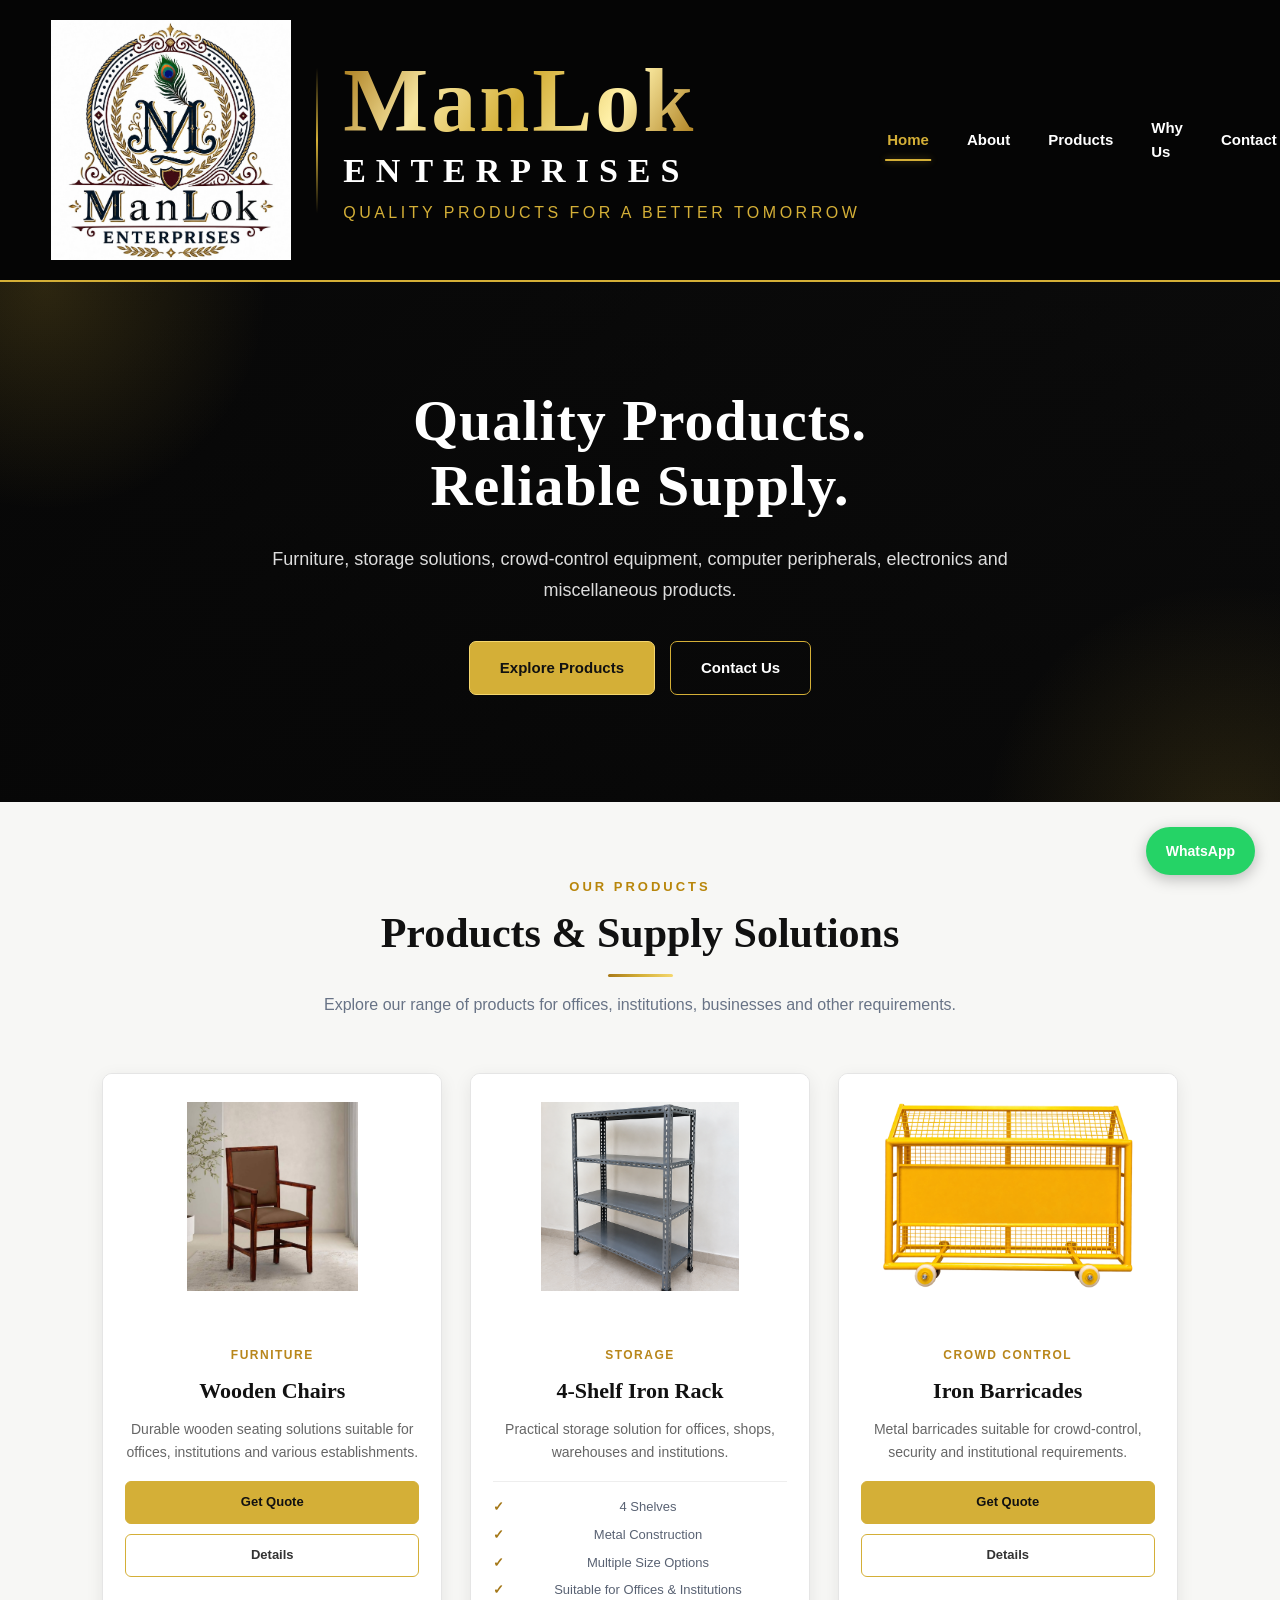
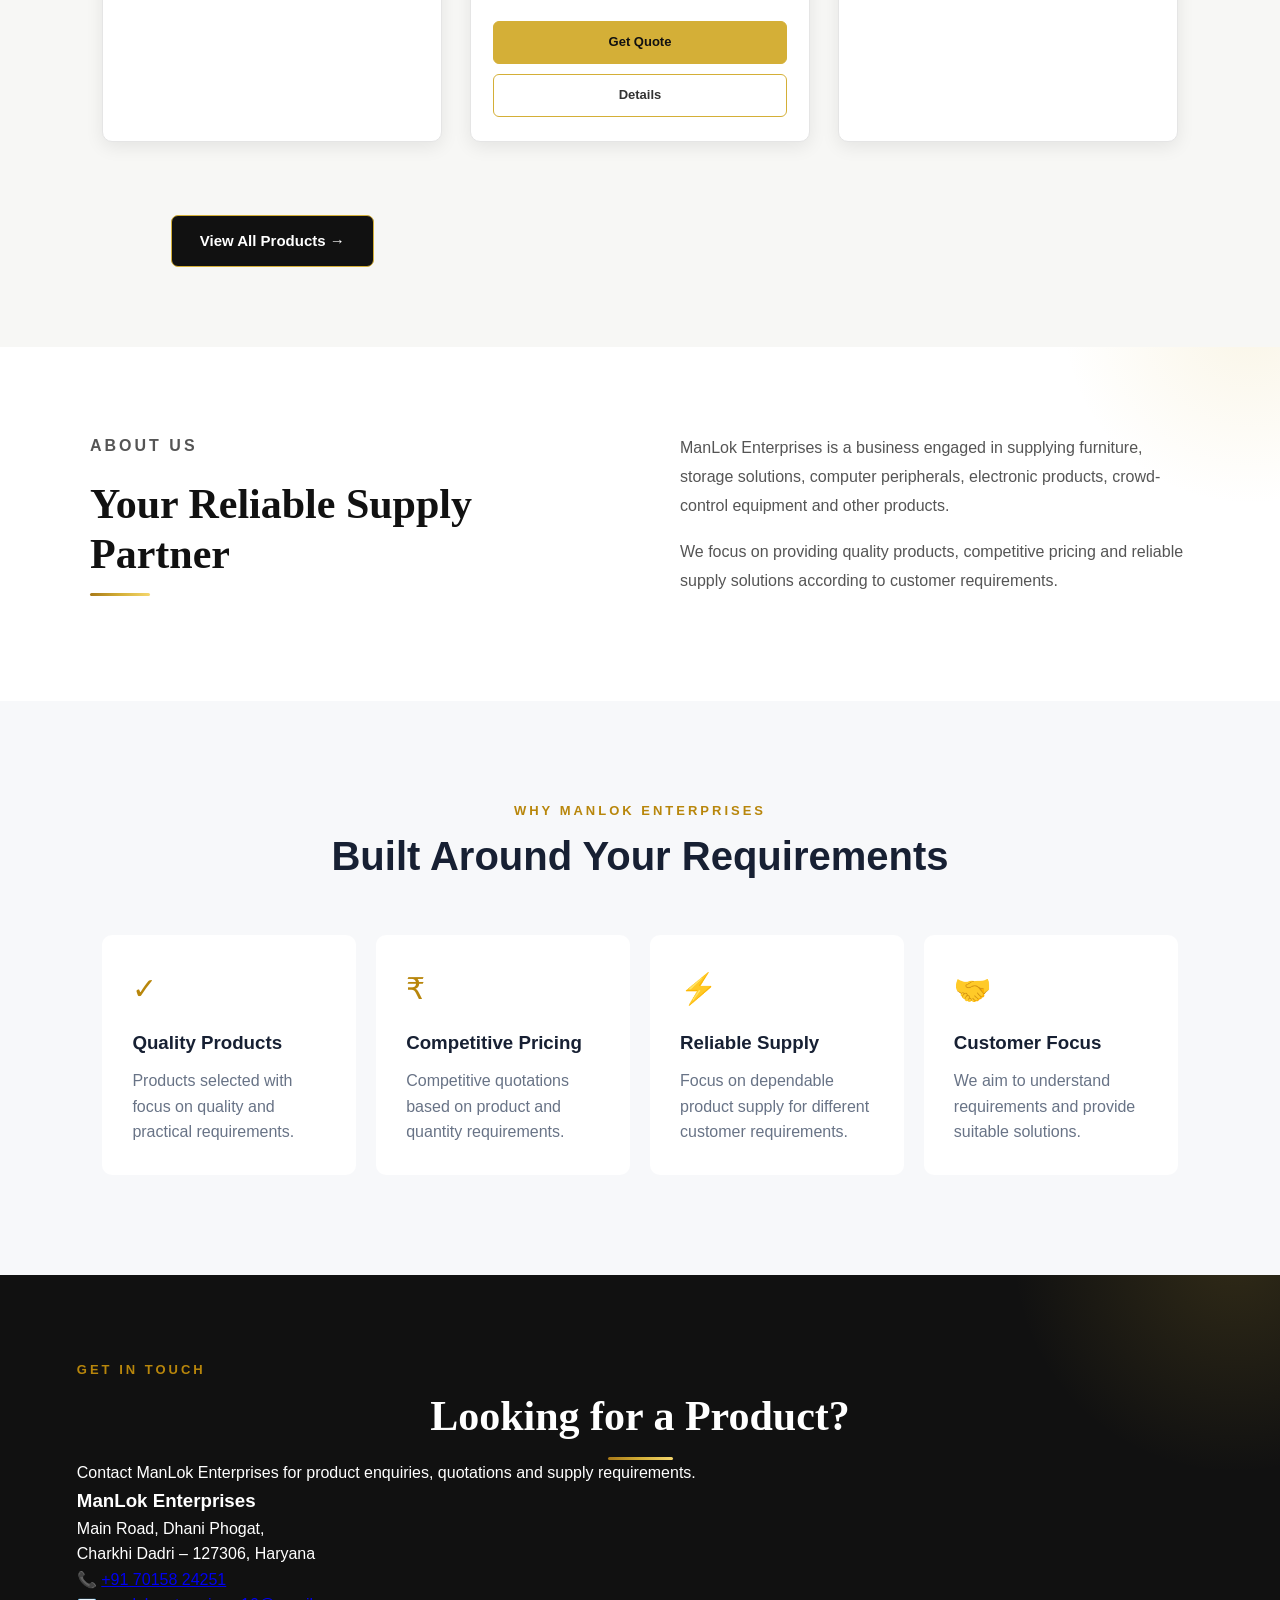
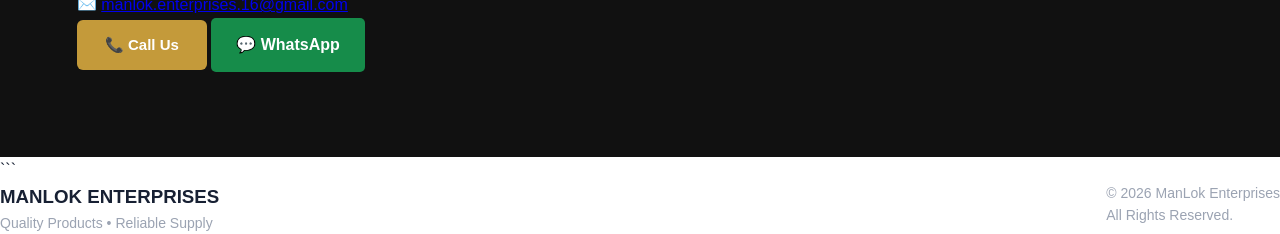
<file: index.html>
<!DOCTYPE html>
<html lang="en">

<head>

    <meta charset="UTF-8">

    <meta name="viewport" content="width=device-width, initial-scale=1.0">

    <meta name="description"
        content="ManLok Enterprises - Supplier of furniture, iron racks, barricades, computer peripherals, electronics and miscellaneous products in Haryana.">

    <title>ManLok Enterprises | Quality Products & Reliable Supply</title>

    <link rel="stylesheet" href="style.css">

</head>


<body>


<!-- ================= HEADER ================= -->

<!-- ================= PREMIUM GOLD HEADER ================= -->

<header class="header premium-header">

    <div class="premium-brand">

        <div class="premium-logo">
            <img src="images/logo.png" alt="ManLok Enterprises Logo">
        </div>

        <div class="premium-divider"></div>

        <div class="premium-name">
            <div class="premium-main-name">ManLok</div>

            <div class="premium-sub-name">
                ENTERPRISES
            </div>

            <div class="premium-tagline">
                QUALITY PRODUCTS FOR A BETTER TOMORROW
            </div>
        </div>

    </div>


    <nav class="navbar premium-navbar">

        <a href="#home" class="active">
            Home
        </a>

        <a href="#about">
            About
        </a>

        <a href="#products">
            Products
        </a>

        <a href="#why-us">
            Why Us
        </a>

        <a href="#contact">
            Contact
        </a>

    </nav>


   <a
    href="https://wa.me/917015824251?text=Hello%20ManLok%20Enterprises,%20I%20would%20like%20to%20know%20more%20about%20your%20products."
    class="premium-quote-button"
    target="_blank"
    aria-label="Get a quote from ManLok Enterprises on WhatsApp"
>
   <span class="whatsapp-symbol">
    <svg viewBox="0 0 32 32" aria-hidden="true">
        <path d="M19.11 17.08c-.28-.14-1.65-.81-1.9-.9-.26-.1-.45-.14-.64.14-.19.28-.73.9-.9 1.09-.17.19-.33.21-.61.07-.28-.14-1.18-.44-2.25-1.39-.83-.74-1.39-1.65-1.55-1.93-.16-.28-.02-.43.12-.57.12-.12.28-.33.42-.49.14-.16.19-.28.28-.47.09-.19.05-.35-.02-.49-.07-.14-.64-1.54-.88-2.11-.23-.55-.47-.48-.64-.49h-.54c-.19 0-.49.07-.75.35-.26.28-.99.97-.99 2.37s1.01 2.75 1.15 2.94c.14.19 1.98 3.02 4.79 4.24.67.29 1.19.46 1.6.59.67.21 1.28.18 1.76.11.54-.08 1.65-.68 1.88-1.33.23-.65.23-1.2.16-1.32-.07-.12-.26-.19-.54-.33z"/>
        <path d="M16.03 3.2c-7.08 0-12.84 5.75-12.84 12.82 0 2.26.59 4.47 1.71 6.42L3.08 28.8l6.51-1.71a12.8 12.8 0 0 0 6.43 1.73h.01c7.08 0 12.84-5.75 12.84-12.82S23.11 3.2 16.03 3.2zm0 23.48h-.01c-2.02 0-4-.54-5.74-1.57l-.41-.24-3.86 1.01 1.03-3.76-.27-.39a10.65 10.65 0 0 1-1.64-5.71c0-5.9 4.81-10.7 10.72-10.7 2.86 0 5.55 1.11 7.57 3.13a10.63 10.63 0 0 1 3.14 7.57c0 5.9-4.81 10.66-10.73 10.66z"/>
    </svg>
</span>

<span>Get a Quote</span>
</a>

</header>

<!-- ================= END PREMIUM GOLD HEADER ================= -->

<!-- ================= HERO ================= -->

<section id="home" class="hero">

    <div class="hero-content">
      
        <h1>
            Quality Products.<br>
            Reliable Supply.
        </h1>

        <p class="hero-text">

            Furniture, storage solutions, crowd-control equipment,
            computer peripherals, electronics and miscellaneous products.

        </p>


        <div class="hero-buttons">

            <a href="#products" class="btn primary-btn">
                Explore Products
            </a>

            <a href="#contact" class="btn secondary-btn">
                Contact Us
            </a>

        </div>

    </div>

</section>



<!-- ================= PRODUCTS ================= -->

<section id="products" class="products-section">

    <div class="section-heading">

        <p>OUR PRODUCTS</p>

        <h2>
            Products & Supply Solutions
        </h2>

        <span>
            Explore our range of products for offices,
            institutions, businesses and other requirements.
        </span>

    </div>


    <div class="product-grid">

    <!-- Wooden Chairs -->
    <div class="product-card">

        <div class="product-image">
            <img src="images/wooden-chair.jpg"
                 alt="Wooden Chairs">
        </div>

        <div class="product-info">

            <span class="product-category">
                FURNITURE
            </span>

            <h3>Wooden Chairs</h3>

            <p>
                Durable wooden seating solutions suitable
                for offices, institutions and various establishments.
            </p>

            <div class="product-actions">

                <a
                    class="product-enquiry"
                    href="https://wa.me/917015824251?text=Hello%20ManLok%20Enterprises,%20I%20am%20interested%20in%20Wooden%20Chairs.%20Please%20share%20the%20price%20and%20details."
                    target="_blank">

                    Get Quote

                </a>

                <a
                    class="product-details"
                    href="#contact">

                    Details

                </a>

            </div>

        </div>

    </div>


    
    
    <!-- 4 Shelf Rack -->
    <div class="product-card">

        <div class="product-image">
            <img src="images/4-Shelf-iron-rack.png"
                 alt="4 Shelf Iron Rack">
        </div>

        <div class="product-info">

            <span class="product-category">
                STORAGE
            </span>

            <h3>4-Shelf Iron Rack</h3>

            <p>
                Practical storage solution for offices,
                shops, warehouses and institutions.
            </p>
<ul class="product-specs">

    <li>4 Shelves</li>

    <li>Metal Construction</li>

    <li>Multiple Size Options</li>

    <li>Suitable for Offices & Institutions</li>

</ul>
            <div class="product-actions">

                <a
                    class="product-enquiry"
                    href="https://wa.me/917015824251?text=Hello%20ManLok%20Enterprises,%20I%20am%20interested%20in%20the%204-Shelf%20Iron%20Rack.%20Please%20share%20the%20price%20and%20details."
                    target="_blank">

                    Get Quote

                </a>

                <a
                    class="product-details"
                    href="#contact">

                    Details

                </a>

            </div>

        </div>

    </div>


    <!-- Iron Barricades -->
    <div class="product-card">

        <div class="product-image">
            <img src="images/iron-barricade.png"
                 alt="Iron Barricades">
        </div>

        <div class="product-info">

            <span class="product-category">
                CROWD CONTROL
            </span>

            <h3>Iron Barricades</h3>

            <p>
                Metal barricades suitable for crowd-control,
                security and institutional requirements.
            </p>

            <div class="product-actions">

                <a
                    class="product-enquiry"
                    href="https://wa.me/917015824251?text=Hello%20ManLok%20Enterprises,%20I%20am%20interested%20in%20Iron%20Barricades.%20Please%20share%20the%20price%20and%20details."
                    target="_blank">

                    Get Quote

                </a>

                <a
                    class="product-details"
                    href="#contact">

                    Details

                </a>

            </div>

        </div>

    </div>
<div class="view-all-products">

    <a
        href="products.html"
        class="btn primary-btn">

        View All Products →

    </a>

</div>
</div>

</section>



<!-- ================= ABOUT ================= -->

<section id="about" class="about-section">

    <div class="about-content">

        <div>

            <p class="section-label">
                ABOUT US
            </p>

            <h2>
                Your Reliable Supply Partner
            </h2>

        </div>


        <div class="about-text">

            <p>

                ManLok Enterprises is a business engaged in
                supplying furniture, storage solutions,
                computer peripherals, electronic products,
                crowd-control equipment and other products.

            </p>

            <p>

                We focus on providing quality products,
                competitive pricing and reliable supply
                solutions according to customer requirements.

            </p>

        </div>

    </div>

</section>



<!-- ================= WHY US ================= -->

<section id="why-us" class="why-section">

    <div class="section-heading">

        <p>WHY MANLOK ENTERPRISES</p>

        <h2>
            Built Around Your Requirements
        </h2>

    </div>


    <div class="why-grid">


        <div class="why-card">

            <div>✓</div>

            <h3>
                Quality Products
            </h3>

            <p>
                Products selected with focus on
                quality and practical requirements.
            </p>

        </div>



        <div class="why-card">

            <div>₹</div>

            <h3>
                Competitive Pricing
            </h3>

            <p>
                Competitive quotations based on
                product and quantity requirements.
            </p>

        </div>



        <div class="why-card">

            <div>⚡</div>

            <h3>
                Reliable Supply
            </h3>

            <p>
                Focus on dependable product supply
                for different customer requirements.
            </p>

        </div>



        <div class="why-card">

            <div>🤝</div>

            <h3>
                Customer Focus
            </h3>

            <p>
                We aim to understand requirements
                and provide suitable solutions.
            </p>

        </div>


    </div>

</section>


<!-- ================= CONTACT ================= -->

<section id="contact" class="contact-section">

    <div class="contact-content">

        <div>

            <p class="section-label">
                GET IN TOUCH
            </p>

            <h2>
                Looking for a Product?
            </h2>

            <p>
                Contact ManLok Enterprises for product enquiries,
                quotations and supply requirements.
            </p>

        </div>


        <div class="contact-box">

            <h3>
                ManLok Enterprises
            </h3>

            <p>
                Main Road, Dhani Phogat,<br>
                Charkhi Dadri – 127306, Haryana
            </p>


            <div class="contact-details">

                <p>
                    📞
                    <a href="tel:+917015824251">
                        +91 70158 24251
                    </a>
                </p>

                <p>
                    ✉️
                    <a href="mailto:manlok.enterprises.16@gmail.com">
                        manlok.enterprises.16@gmail.com
                    </a>
                </p>

            </div>


            <div class="contact-buttons">

                <a
                    href="tel:+917015824251"
                    class="btn primary-btn">

                    📞 Call Us

                </a>


                <a
                    href="https://wa.me/917015824251"
                    class="btn whatsapp-btn">

                    💬 WhatsApp

                </a>

            </div>

        </div>

    </div>

</section>
```

<!-- ================= FOOTER ================= -->

<footer>

    <div class="footer-content">

        <div>

            <h3>
                MANLOK ENTERPRISES
            </h3>

            <p>
                Quality Products • Reliable Supply
            </p>

        </div>


        <div>

            <p>
                © 2026 ManLok Enterprises
            </p>

            <p>
                All Rights Reserved.
            </p>

        </div>

    </div>

</footer>


<!-- ================= FLOATING WHATSAPP ================= -->

<a
    href="https://wa.me/917015824251?text=Hello%20ManLok%20Enterprises,%20I%20would%20like%20to%20know%20more%20about%20your%20products."
    class="floating-whatsapp"
    target="_blank"
    aria-label="Contact ManLok Enterprises on WhatsApp">

    WhatsApp

</a>
</body>

</html>
</file>
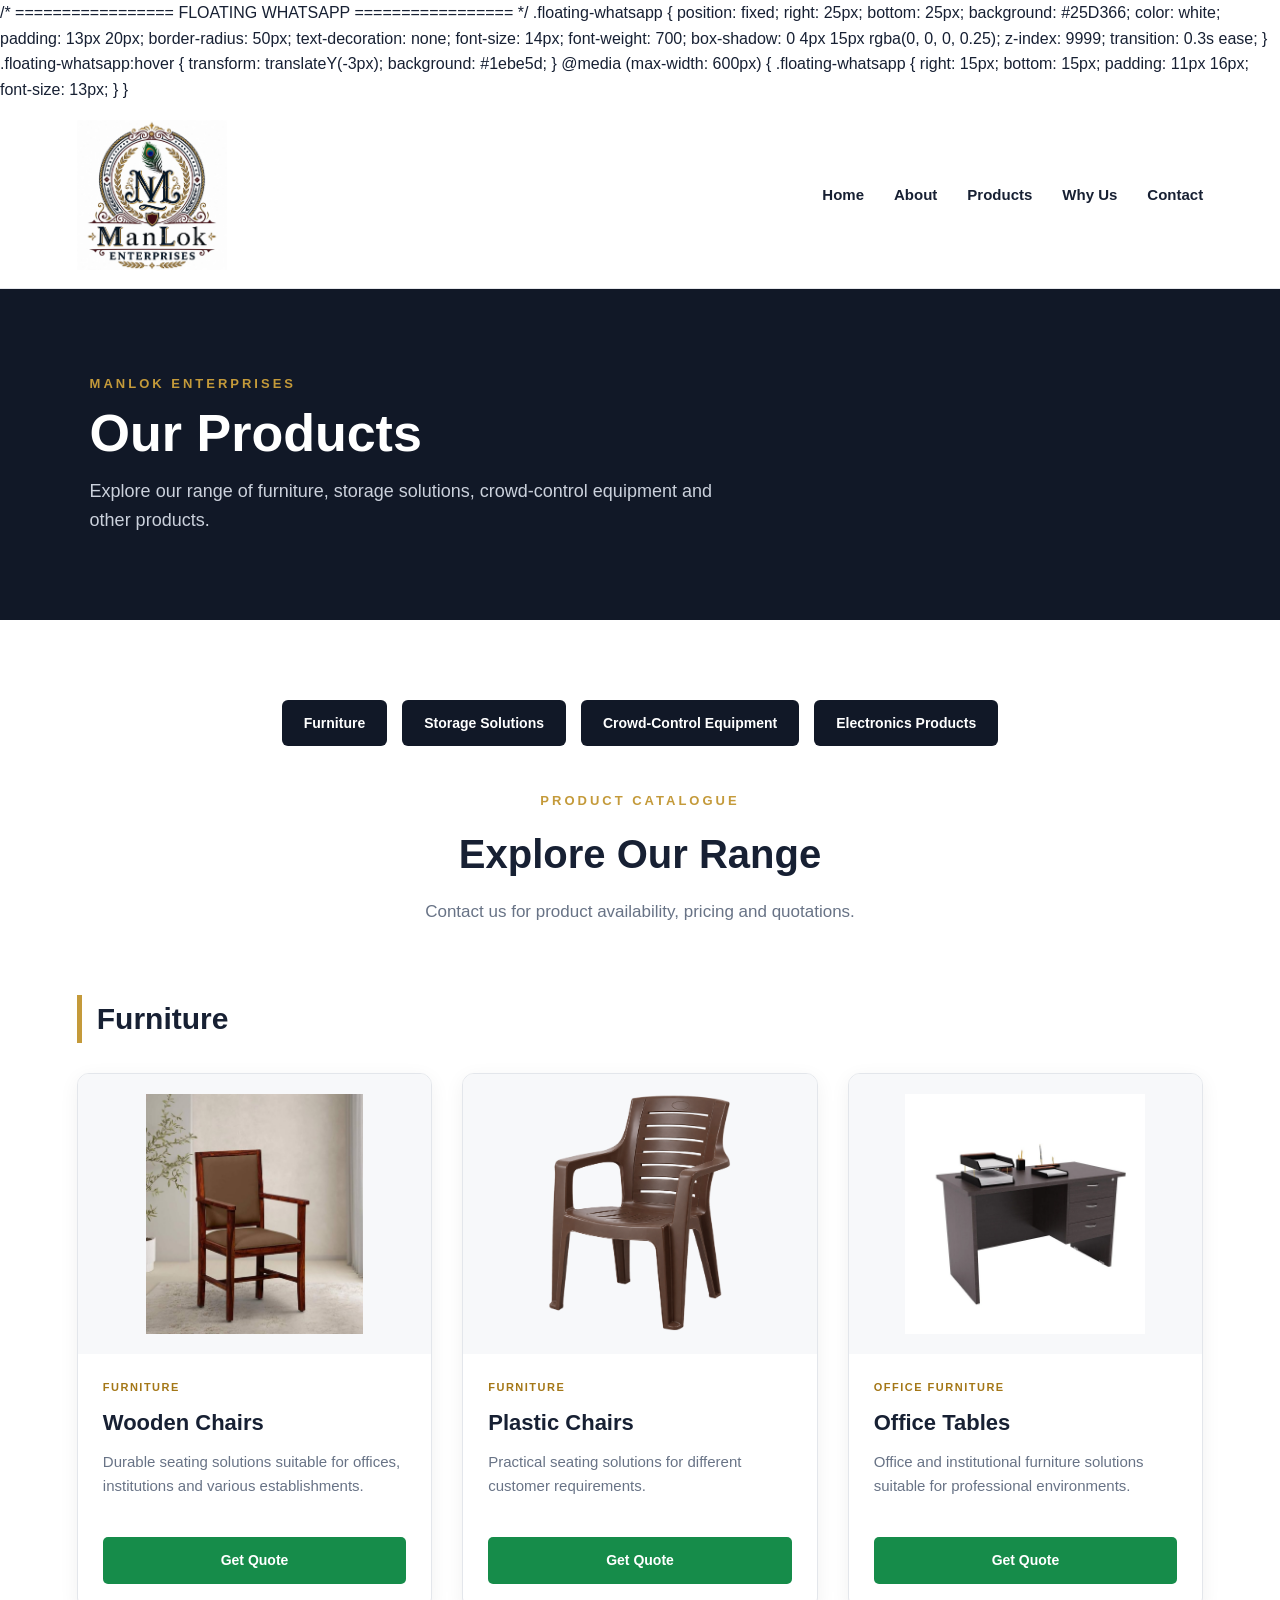
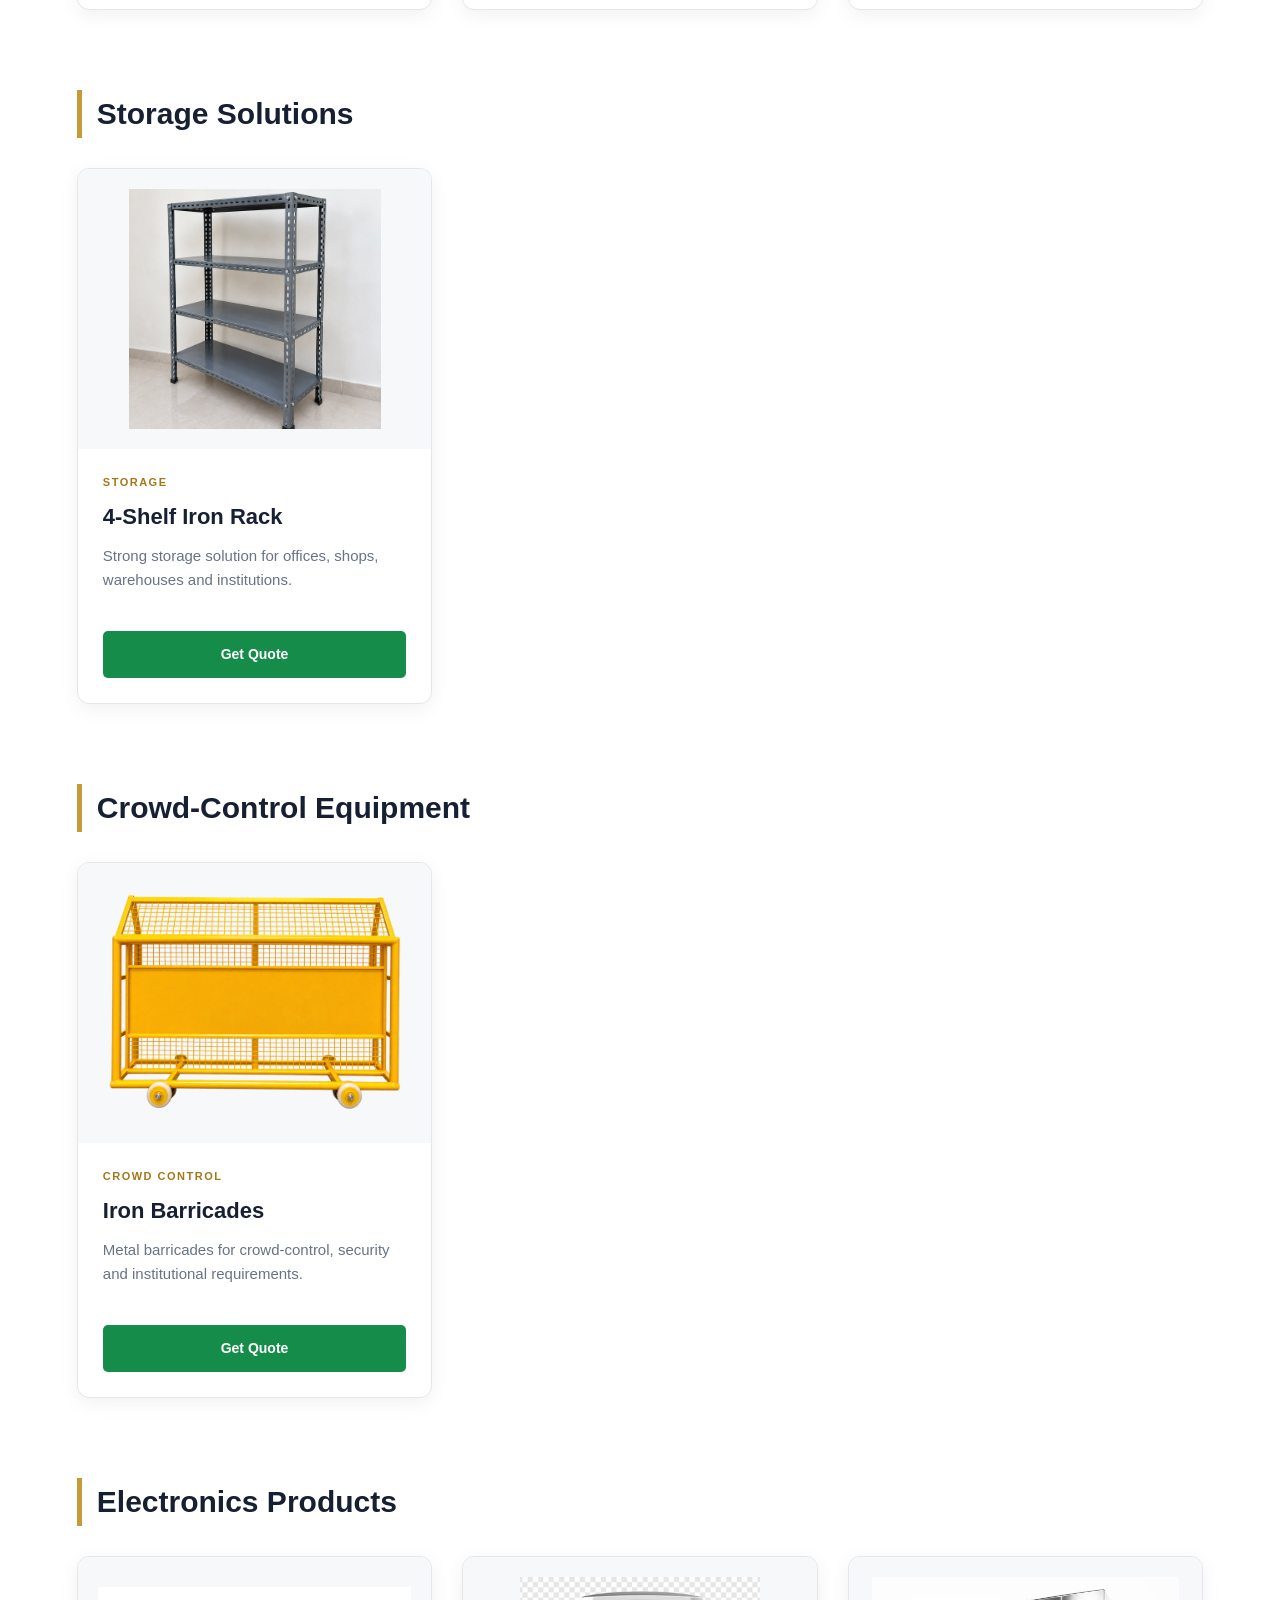
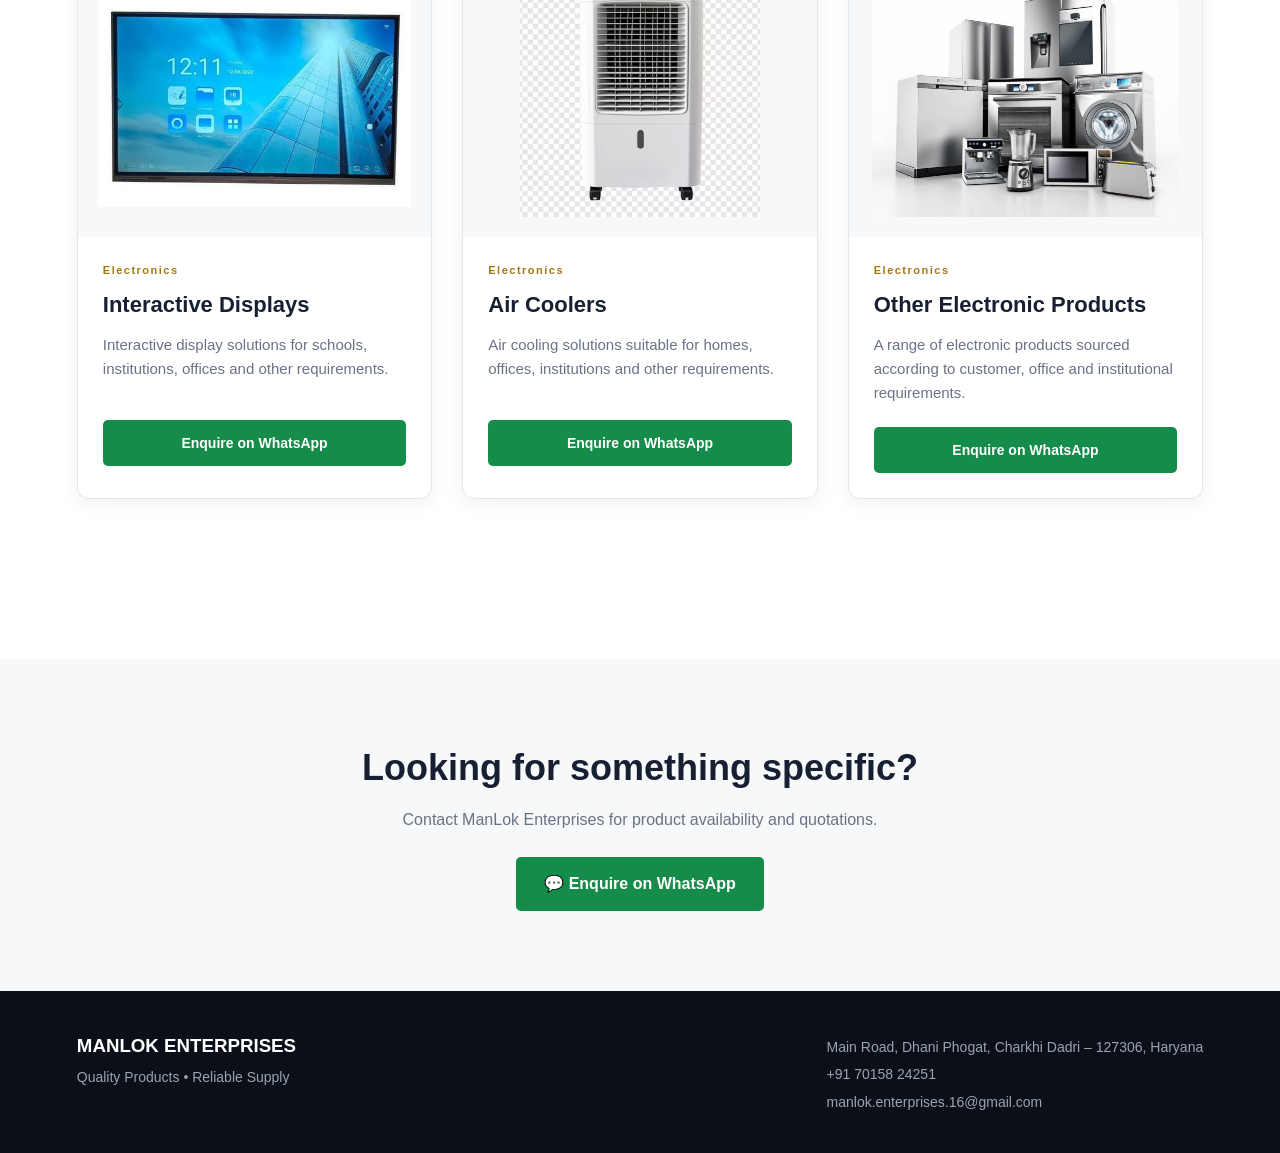
<file: products.html>
<!DOCTYPE html>
<html lang="en">

<head>

    <meta charset="UTF-8">

    <meta name="viewport" content="width=device-width, initial-scale=1.0">

    <meta name="description"
          content="ManLok Enterprises product catalogue - Furniture, storage solutions and crowd-control equipment.">

    <title>Products | ManLok Enterprises</title>

/* ================= FLOATING WHATSAPP ================= */

.floating-whatsapp {
    position: fixed;
    right: 25px;
    bottom: 25px;

    background: #25D366;
    color: white;

    padding: 13px 20px;
    border-radius: 50px;

    text-decoration: none;
    font-size: 14px;
    font-weight: 700;

    box-shadow: 0 4px 15px rgba(0, 0, 0, 0.25);

    z-index: 9999;

    transition: 0.3s ease;
}

.floating-whatsapp:hover {
    transform: translateY(-3px);
    background: #1ebe5d;
}

@media (max-width: 600px) {

    .floating-whatsapp {
        right: 15px;
        bottom: 15px;
        padding: 11px 16px;
        font-size: 13px;
    }

}
    <style>

        /* ================= BASIC ================= */

        * {
            box-sizing: border-box;
            margin: 0;
            padding: 0;
        }

        html {
            scroll-behavior: smooth;
        }

        body {
            width: 100%;
            min-width: 0;

            font-family: Arial, Helvetica, sans-serif;

            color: #172033;

            background: #ffffff;

            line-height: 1.6;
        }


        /* ================= HEADER ================= */

        .header {
            width: 100%;

            padding: 18px 6%;

            display: flex;

            justify-content: space-between;

            align-items: center;

            background: #ffffff;

            border-bottom: 1px solid #e5e7eb;
        }


        .logo img {
            width: 150px;

            height: auto;

            display: block;
        }


        .navbar {
            display: flex;

            align-items: center;

            gap: 30px;
        }


        .navbar a {
            color: #172033;

            text-decoration: none;

            font-size: 15px;

            font-weight: 600;
        }


        .navbar a:hover {
            color: #b8860b;
        }


        /* ================= PAGE HERO ================= */

        .products-hero {
            width: 100%;

            background: #111827;

            color: #ffffff;

            padding: 85px 7%;
        }


        .hero-inner {
            width: 100%;

            max-width: 1200px;

            margin: auto;
        }


        .section-label {
            color: #c49a3a;

            font-size: 13px;

            font-weight: 700;

            letter-spacing: 3px;

            margin-bottom: 10px;
        }


        .products-hero h1 {
            font-size: 52px;

            line-height: 1.1;

            margin-bottom: 15px;
        }


        .products-hero p:last-child {
            color: #cbd1dc;

            font-size: 18px;

            max-width: 650px;
        }


        /* ================= CATALOGUE ================= */

        .catalogue {
            width: 100%;

            padding: 80px 6%;
        }


        .intro {
            width: 100%;

            max-width: 800px;

            margin: 0 auto 70px;

            text-align: center;
        }


        .intro h2 {
            font-size: 40px;

            margin-bottom: 12px;
        }


        .intro p:last-child {
            color: #687386;

            font-size: 17px;
        }


        /* ================= CATEGORY ================= */

        .category {
            width: 100%;

            max-width: 1250px;

            margin: 0 auto 80px;
        }


        .category-heading {
            margin-bottom: 30px;

            border-left: 5px solid #c49a3a;

            padding-left: 15px;
        }


        .category-heading h2 {
            font-size: 30px;
        }


        /* ================= PRODUCT GRID ================= */

        .product-grid {
            width: 100%;

            display: grid;

            grid-template-columns:
                repeat(3, minmax(0, 1fr));

            gap: 30px;
        }


        /* ================= PRODUCT CARD ================= */

        .product-card {
            width: 100%;

            min-width: 0;

            background: #ffffff;

            border: 1px solid #e3e6eb;

            border-radius: 12px;

            overflow: hidden;

            box-shadow:
                0 5px 20px rgba(0, 0, 0, 0.06);

            transition:
                transform 0.25s ease,
                box-shadow 0.25s ease;
        }


        .product-card:hover {
            transform: translateY(-6px);

            box-shadow:
                0 15px 35px rgba(0, 0, 0, 0.12);
        }


        /* ================= PRODUCT IMAGE ================= */

        .product-image {
            width: 100%;

            height: 280px;

            display: flex;

            align-items: center;

            justify-content: center;

            background: #f7f8fa;

            padding: 20px;
        }


        .product-image img {
            width: 100%;

            height: 100%;

            object-fit: contain;

            display: block;
        }


        /* ================= PRODUCT INFO ================= */

        .product-info {
            padding: 25px;
        }


        .product-category {
            display: block;

            color: #a47717;

            font-size: 11px;

            font-weight: 700;

            letter-spacing: 1.5px;

            margin-bottom: 8px;
        }


        .product-info h3 {
            font-size: 22px;

            margin-bottom: 10px;

            color: #172033;
        }


        .product-info p {
            color: #687386;

            font-size: 15px;

            margin-bottom: 22px;

            min-height: 65px;
        }


        /* ================= BUTTON ================= */

        .product-enquiry {
            display: block;

            width: 100%;

            padding: 12px;

            text-align: center;

            background: #168c4a;

            color: #ffffff;

            text-decoration: none;

            border-radius: 5px;

            font-size: 14px;

            font-weight: 700;
        }


        .product-enquiry:hover {
            background: #116b39;
        }


        /* ================= FINAL CTA ================= */

        .catalogue-contact {
            width: 100%;

            text-align: center;

            background: #f7f8fa;

            padding: 80px 20px;
        }


        .catalogue-contact h2 {
            font-size: 36px;

            margin-bottom: 10px;
        }


        .catalogue-contact p {
            color: #687386;

            margin-bottom: 25px;
        }


        .whatsapp-button {
            display: inline-block;

            background: #168c4a;

            color: #ffffff;

            text-decoration: none;

            padding: 14px 28px;

            border-radius: 5px;

            font-weight: 700;
        }


        /* ================= FOOTER ================= */

        footer {
            width: 100%;

            background: #0b0f18;

            color: #ffffff;

            padding: 40px 6%;
        }


        .footer-inner {
            width: 100%;

            max-width: 1250px;

            margin: auto;

            display: flex;

            justify-content: space-between;

            gap: 40px;
        }


        footer p {
            color: #9ba3b2;

            font-size: 14px;

            margin-top: 5px;
        }


        /* ================= TABLET ================= */

        @media (max-width: 950px) {

            .product-grid {
                grid-template-columns:
                    repeat(2, minmax(0, 1fr));
            }

            .navbar {
                gap: 15px;
            }

        }


        /* ================= MOBILE ================= */

        @media (max-width: 650px) {

            .header {
                flex-direction: column;

                gap: 18px;

                padding: 18px 5%;
            }


            .navbar {
                flex-wrap: wrap;

                justify-content: center;

                gap: 12px 18px;
            }


            .products-hero {
                padding: 65px 6%;
            }


            .products-hero h1 {
                font-size: 40px;
            }


            .catalogue {
                padding: 60px 5%;
            }


            .intro h2 {
                font-size: 32px;
            }


            .product-grid {
                grid-template-columns: 1fr;

                gap: 25px;
            }


            .product-image {
                height: 270px;
            }


            .footer-inner {
                flex-direction: column;
            }

        }
/* PRODUCT CATEGORY NAVIGATION */

.category-navigation {
    display: flex;
    justify-content: center;
    flex-wrap: wrap;
    gap: 15px;
    margin-bottom: 45px;
}

.category-navigation a {
    padding: 12px 22px;
    background: #111827;
    color: white;
    text-decoration: none;
    border-radius: 6px;
    font-size: 14px;
    font-weight: 600;
    transition: background 0.2s;
}

.category-navigation a:hover {
    background: #c49a3a;
}

.category {
    scroll-margin-top: 30px;
}

@media (max-width: 650px) {
    .category-navigation a {
        width: 100%;
        text-align: center;
    }
}
    </style>

</head>


<body>


<!-- ================= HEADER ================= -->

<header class="header">

    <div class="logo">

        <img
            src="images/logo.png"
            alt="ManLok Enterprises Logo">

    </div>


    <nav class="navbar">

        <a href="index.html">
            Home
        </a>

        <a href="index.html#about">
            About
        </a>

        <a href="products.html">
            Products
        </a>

        <a href="index.html#why-us">
            Why Us
        </a>

        <a href="index.html#contact">
            Contact
        </a>

    </nav>

</header>



<!-- ================= HERO ================= -->

<section class="products-hero">

    <div class="hero-inner">

        <p class="section-label">
            MANLOK ENTERPRISES
        </p>

        <h1>
            Our Products
        </h1>

        <p>
            Explore our range of furniture, storage solutions,
            crowd-control equipment and other products.
        </p>

    </div>

</section>



<!-- ================= CATALOGUE ================= -->

<main class="catalogue">
<div class="category-navigation">
    <a href="#furniture">Furniture</a>
    <a href="#storage">Storage Solutions</a>
    <a href="#crowd-control">Crowd-Control Equipment</a>
   <a href="#electronics">Electronics Products</a>
</div>

    <div class="intro">

        <p class="section-label">
            PRODUCT CATALOGUE
        </p>

        <h2>
            Explore Our Range
        </h2>

        <p>
            Contact us for product availability,
            pricing and quotations.
        </p>

    </div>



    <!-- ================= FURNITURE ================= -->

    <section class="category" id="furniture">

        <div class="category-heading">

            <h2>
                Furniture
            </h2>

        </div>


        <div class="product-grid">


            <!-- Wooden Chair -->

            <div class="product-card">

                <div class="product-image">

                    <img
                        src="images/wooden-chair.jpg"
                        alt="Wooden Chairs">

                </div>

                <div class="product-info">

                    <span class="product-category">
                        FURNITURE
                    </span>

                    <h3>
                        Wooden Chairs
                    </h3>

                    <p>
                        Durable seating solutions suitable
                        for offices, institutions and
                        various establishments.
                    </p>

                    <a
                        class="product-enquiry"
                        href="https://wa.me/917015824251?text=Hello%20ManLok%20Enterprises,%20I%20am%20interested%20in%20Wooden%20Chairs.%20Please%20share%20the%20price%20and%20details."
                        target="_blank">

                        Get Quote

                    </a>

                </div>

            </div>



            <!-- Plastic Chair -->

            <div class="product-card">

                <div class="product-image">

                    <img
                        src="images/plastic-chairs.png"
                        alt="Plastic Chairs">

                </div>

                <div class="product-info">

                    <span class="product-category">
                        FURNITURE
                    </span>

                    <h3>
                        Plastic Chairs
                    </h3>

                    <p>
                        Practical seating solutions for
                        different customer requirements.
                    </p>

                    <a
                        class="product-enquiry"
                        href="https://wa.me/917015824251?text=Hello%20ManLok%20Enterprises,%20I%20am%20interested%20in%20Plastic%20Chairs.%20Please%20share%20the%20price%20and%20details."
                        target="_blank">

                        Get Quote

                    </a>

                </div>

            </div>



            <!-- Office Table -->

            <div class="product-card">

                <div class="product-image">

                    <img
                        src="images/office-table.jpg"
                        alt="Office Tables">

                </div>

                <div class="product-info">

                    <span class="product-category">
                        OFFICE FURNITURE
                    </span>

                    <h3>
                        Office Tables
                    </h3>

                    <p>
                        Office and institutional furniture
                        solutions suitable for professional
                        environments.
                    </p>

                    <a
                        class="product-enquiry"
                        href="https://wa.me/917015824251?text=Hello%20ManLok%20Enterprises,%20I%20am%20interested%20in%20Office%20Tables.%20Please%20share%20the%20price%20and%20details."
                        target="_blank">

                        Get Quote

                    </a>

                </div>

            </div>


        </div>

    </section>



    <!-- ================= STORAGE ================= -->

<section class="category" id="storage">

        <div class="category-heading">

            <h2>
                Storage Solutions
            </h2>

        </div>


        <div class="product-grid">


          


            <!-- 4 Shelf -->

            <div class="product-card">

                <div class="product-image">

                    <img
                        src="images/4-Shelf-iron-rack.png"
                        alt="4 Shelf Iron Rack">

                </div>

                <div class="product-info">

                    <span class="product-category">
                        STORAGE
                    </span>

                    <h3>
                        4-Shelf Iron Rack
                    </h3>

                    <p>
                        Strong storage solution for offices,
                        shops, warehouses and institutions.
                    </p>

                    <a
                        class="product-enquiry"
                        href="https://wa.me/917015824251?text=Hello%20ManLok%20Enterprises,%20I%20am%20interested%20in%20the%204-Shelf%20Iron%20Rack.%20Please%20share%20the%20price%20and%20details."
                        target="_blank">

                        Get Quote

                    </a>

                </div>

            </div>


        </div>

    </section>



    <!-- ================= CROWD CONTROL ================= -->

   <section class="category" id="crowd-control">

        <div class="category-heading">

            <h2>
                Crowd-Control Equipment
            </h2>

        </div>


        <div class="product-grid">


            <!-- Barricade -->

            <div class="product-card">

                <div class="product-image">

                    <img
                        src="images/iron-barricade.png"
                        alt="Iron Barricades">

                </div>

                <div class="product-info">

                    <span class="product-category">
                        CROWD CONTROL
                    </span>

                    <h3>
                        Iron Barricades
                    </h3>

                    <p>
                        Metal barricades for crowd-control,
                        security and institutional requirements.
                    </p>

                    <a
                        class="product-enquiry"
                        href="https://wa.me/917015824251?text=Hello%20ManLok%20Enterprises,%20I%20am%20interested%20in%20Iron%20Barricades.%20Please%20share%20the%20price%20and%20details."
                        target="_blank">

                        Get Quote

                    </a>

                </div>

            </div>


        </div>

    </section>

<!-- ================= ELECTRONICS PRODUCTS ================= -->
<section class="category" id="electronics">

    <div class="category-heading">
        <h2>Electronics Products</h2>
    </div>

    <div class="product-grid">

        <!-- Interactive Displays -->
        <div class="product-card">

            <div class="product-image">
                <img src="images/interactive-display.jpg"
                     alt="Interactive Display">
            </div>

            <div class="product-info">
                <span class="product-category">Electronics</span>

                <h3>Interactive Displays</h3>

                <p>
                    Interactive display solutions for schools,
                    institutions, offices and other requirements.
                </p>

                <a class="product-enquiry"
                   href="https://wa.me/917015824251?text=Hello%20ManLok%20Enterprises,%20I%20am%20interested%20in%20Interactive%20Displays.%20Please%20share%20details%20and%20quotation."
                   target="_blank">
                    Enquire on WhatsApp
                </a>

            </div>

        </div>


        <!-- Air Coolers -->
        <div class="product-card">

            <div class="product-image">
                <img src="images/air-cooler.avif"
                     alt="Air Cooler">
            </div>

            <div class="product-info">
                <span class="product-category">Electronics</span>

                <h3>Air Coolers</h3>

                <p>
                    Air cooling solutions suitable for homes,
                    offices, institutions and other requirements.
                </p>

                <a class="product-enquiry"
                   href="https://wa.me/917015824251?text=Hello%20ManLok%20Enterprises,%20I%20am%20interested%20in%20Air%20Coolers.%20Please%20share%20details%20and%20quotation."
                   target="_blank">
                    Enquire on WhatsApp
                </a>

            </div>

        </div>


        <!-- Other Electronic Products -->
        <div class="product-card">

            <div class="product-image">
                <img src="images/other-electronic.jpg"
                     alt="Other Electronic Products">
            </div>

            <div class="product-info">
                <span class="product-category">Electronics</span>

                <h3>Other Electronic Products</h3>

                <p>
                    A range of electronic products sourced according
                    to customer, office and institutional requirements.
                </p>

                <a class="product-enquiry"
                   href="https://wa.me/917015824251?text=Hello%20ManLok%20Enterprises,%20I%20am%20interested%20in%20Other%20Electronic%20Products.%20Please%20share%20details%20and%20quotation."
                   target="_blank">
                    Enquire on WhatsApp
                </a>

            </div>

        </div>

    </div>
</section>
</main>



<!-- ================= CONTACT ================= -->

<section class="catalogue-contact">

    <h2>
        Looking for something specific?
    </h2>

    <p>
        Contact ManLok Enterprises for product
        availability and quotations.
    </p>

    <a
        class="whatsapp-button"
        href="https://wa.me/917015824251?text=Hello%20ManLok%20Enterprises,%20I%20would%20like%20to%20make%20a%20product%20enquiry."
        target="_blank">

        💬 Enquire on WhatsApp

    </a>

</section>



<!-- ================= FOOTER ================= -->

<footer>

    <div class="footer-inner">

        <div>

            <h3>
                MANLOK ENTERPRISES
            </h3>

            <p>
                Quality Products • Reliable Supply
            </p>

        </div>


        <div>

            <p>
                Main Road, Dhani Phogat,
                Charkhi Dadri – 127306, Haryana
            </p>

            <p>
                +91 70158 24251
            </p>

            <p>
                manlok.enterprises.16@gmail.com
            </p>

        </div>

    </div>

</footer>


</body>

</html>
</file>
<file: style.css>
* {
    margin: 0;
    padding: 0;
    box-sizing: border-box;
}

html {
    scroll-behavior: smooth;
}

body {
    font-family: Arial, Helvetica, sans-serif;
    color: #172033;
    background: #ffffff;
    line-height: 1.6;
}


/* ================= HEADER ================= */

.header {
    width: 100%;
    padding: 20px 7%;
    display: flex;
    justify-content: space-between;
    align-items: center;

    background: white;

    position: sticky;
    top: 0;

    z-index: 1000;

    border-bottom: 1px solid #eeeeee;
}


.logo {
    display: flex;
    flex-direction: column;
    line-height: 1;
}


.logo span {
    font-size: 25px;
    font-weight: 800;
    letter-spacing: 2px;
}


.logo small {
    margin-top: 5px;
    letter-spacing: 4px;
    font-size: 10px;
    color: #777777;
}

.logo img {
    width: 150px;
    height: auto;
    display: block;
}

.navbar {
    display: flex;
    gap: 30px;
}


.navbar a {
    text-decoration: none;
    color: #172033;
    font-weight: 600;
}


.navbar a:hover {
    color: #b8860b;
}



/* ================= HERO ================= */

.hero {

    min-height: 680px;

    display: flex;
    align-items: center;

    padding: 80px 8%;

    background:
        linear-gradient(
            90deg,
            #111827 0%,
            #172033 60%,
            #253047 100%
        );

    color: white;
}


.hero-content {
    max-width: 800px;
}


.hero-small {
    letter-spacing: 4px;
    font-size: 14px;
    margin-bottom: 20px;
    color: #d6b25e;
}


.hero h1 {
    font-size: 64px;
    line-height: 1.08;
    margin-bottom: 25px;
}


.hero-text {
    font-size: 19px;
    max-width: 680px;
    color: #d7dce5;
    margin-bottom: 35px;
}


.hero-buttons {
    display: flex;
    gap: 15px;
}


.btn {
    display: inline-block;

    padding: 14px 25px;

    border-radius: 5px;

    text-decoration: none;

    font-weight: 700;
}


.primary-btn {
    display: inline-block;
    background: #c49a3a;
    color: white;
    text-decoration: none;
    padding: 13px 28px;
    border-radius: 6px;
    font-size: 15px;
    font-weight: 600;
    transition: 0.3s ease;
}

.primary-btn:hover {
    background: #111827;
    color: white;
}


.secondary-btn {
    border: 1px solid white;
    color: white;
}


.secondary-btn:hover {
    background: white;
    color: #172033;
}


.whatsapp-btn {
    background: #168c4a;
    color: white;
}



/* ================= SECTIONS ================= */

.products-section,
.why-section,
.about-section,
.contact-section {

    padding: 100px 8%;

}


.section-heading {
    text-align: center;
    max-width: 750px;
    margin: 0 auto 55px;
}


.section-heading p,
.section-label {

    color: #b8860b;

    letter-spacing: 3px;

    font-size: 13px;

    font-weight: 700;

    margin-bottom: 10px;

}


.section-heading h2,
.about-content h2,
.contact-content h2 {

    font-size: 40px;

    line-height: 1.2;

    margin-bottom: 15px;

}


.section-heading span {

    color: #687386;

}



/* ================= PRODUCTS ================= */

.product-grid {

    display: grid;

    grid-template-columns:
        repeat(3, 1fr);

    gap: 25px;

}


.product-card {

    padding: 35px;

    background: #f7f8fa;

    border: 1px solid #e7e9ed;

    border-radius: 10px;

    transition: 0.3s;

}


.product-card:hover {

    transform: translateY(-6px);

    box-shadow:
        0 15px 35px rgba(0,0,0,0.08);

}


.product-icon {

    font-size: 40px;

    margin-bottom: 20px;

}


.product-card h3 {

    font-size: 22px;

    margin-bottom: 12px;

}


.product-card p {

    color: #687386;

    margin-bottom: 20px;

}


.product-card a {

    color: #a47717;

    text-decoration: none;

    font-weight: 700;

}



/* ================= ABOUT ================= */

.about-section {

    background: #111827;

    color: white;

}


.about-content {

    max-width: 1100px;

    margin: auto;

    display: grid;

    grid-template-columns: 1fr 1fr;

    gap: 80px;

    align-items: center;

}


.about-content h2 {

    font-size: 46px;

}


.about-text {

    color: #cbd1dc;

    font-size: 18px;

}


.about-text p {

    margin-bottom: 20px;

}



/* ================= WHY US ================= */

.why-section {

    background: #f7f8fa;

}


.why-grid {

    max-width: 1100px;

    margin: auto;

    display: grid;

    grid-template-columns:
        repeat(4, 1fr);

    gap: 20px;

}


.why-card {

    background: white;

    padding: 30px;

    border-radius: 10px;

}


.why-card > div {

    font-size: 30px;

    margin-bottom: 15px;

    color: #b8860b;

}


.why-card h3 {

    margin-bottom: 10px;

}


.why-card p {

    color: #687386;

}



```css
/* ================= CONTACT DETAILS ================= */

.contact-details {
    margin-bottom: 25px;
}

...

.contact-details a:hover {
    color: #b8860b;
}
```

/* ================= FOOTER ================= */

footer {

    background: #0b0f18;

    color: white;

    padding: 40px 8%;

}


.footer-content {

    display: flex;

    justify-content: space-between;

    gap: 30px;

}


.footer-content p {

    color: #9ba3b2;

    font-size: 14px;

}



/* ================= MOBILE ================= */

@media (max-width: 900px) {

    .navbar {
        gap: 15px;
    }


    .hero h1 {
        font-size: 48px;
    }


    .product-grid {
        grid-template-columns: repeat(2, 1fr);
    }


    .why-grid {
        grid-template-columns: repeat(2, 1fr);
    }


    .about-content,
    .contact-content {
        grid-template-columns: 1fr;
    }

}



@media (max-width: 600px) {

    .header {
        flex-direction: column;
        gap: 20px;
    }


    .navbar {
        flex-wrap: wrap;
        justify-content: center;
    }


    .hero {
        min-height: 600px;
        padding: 60px 7%;
    }


    .hero h1 {
        font-size: 40px;
    }


    .hero-text {
        font-size: 16px;
    }


    .hero-buttons {
        flex-direction: column;
        align-items: flex-start;
    }


    .product-grid,
    .why-grid {
        grid-template-columns: 1fr;
    }


    .products-section,
    .why-section,
    .about-section,
    .contact-section {
        padding: 70px 7%;
    }


    .section-heading h2,
    .contact-content h2 {
        font-size: 32px;
    }


    .about-content h2 {
        font-size: 36px;
    }


    .contact-buttons {
        flex-direction: column;
    }


    .footer-content {
        flex-direction: column;
    }

}
/* ================= PRODUCT IMAGES ================= */

.product-card {
    overflow: hidden;
    padding: 0;
}

.product-card img {
    width: 100%;
    height: 260px;
    object-fit: contain;
    display: block;
    background: #ffffff;
    padding: 10px;
}

.product-info {
    padding: 28px;
}

.product-info h3 {
    font-size: 22px;
    margin-bottom: 12px;
}

.product-info p {
    color: #687386;
    margin-bottom: 20px;
}

.product-info a {
    color: #a47717;
    text-decoration: none;
    font-weight: 700;
}
/* ================= PROFESSIONAL PRODUCT CARDS ================= */

.product-grid {
    max-width: 1200px;
    margin: 0 auto;

    display: grid;
    grid-template-columns: repeat(3, 1fr);

    gap: 30px;
}

.product-card {
    background: #ffffff;

    border: 1px solid #e5e7eb;

    border-radius: 12px;

    overflow: hidden;

    box-shadow: 0 5px 20px rgba(0, 0, 0, 0.06);

    transition: transform 0.3s ease,
                box-shadow 0.3s ease;
}

.product-card:hover {
    transform: translateY(-7px);

    box-shadow: 0 15px 35px rgba(0, 0, 0, 0.12);
}


/* Product image area */

.product-image {
    width: 100%;
    height: 260px;

    display: flex;
    align-items: center;
    justify-content: center;

    background: #f8f9fa;

    padding: 15px;
}

.product-image img {
    width: 100%;
    height: 100%;

    object-fit: contain;

    display: block;
}


/* Product information */

.product-info {
    padding: 25px;
}

.product-category {
    display: inline-block;

    font-size: 11px;
    font-weight: 700;

    letter-spacing: 1.5px;

    color: #a47717;

    margin-bottom: 8px;
}

.product-info h3 {
    font-size: 22px;

    margin-bottom: 10px;

    color: #172033;
}

.product-info p {
    color: #687386;

    font-size: 15px;

    margin-bottom: 20px;

    min-height: 70px;
}


/* Product buttons */

.product-actions {
    display: flex;

    gap: 10px;

    align-items: center;
}

.product-enquiry {
    flex: 1;

    background: #168c4a;

    color: white;

    text-decoration: none;

    text-align: center;

    padding: 11px 12px;

    border-radius: 5px;

    font-size: 14px;

    font-weight: 700;

    transition: 0.2s;
}

.product-enquiry:hover {
    background: #116b39;
}

.product-details {
    padding: 11px 14px;

    border: 1px solid #d5d9df;

    border-radius: 5px;

    color: #172033;

    text-decoration: none;

    font-size: 14px;

    font-weight: 600;
}
.product-image {
    height: 230px;
}

.product-info {
    padding: 20px;
}

.product-info p {
    min-height: auto;
}

.product-actions {
    flex-direction: column;
    align-items: stretch;
}

.product-enquiry,
.product-details {
    text-align: center;
}
/* ================= PRODUCT SPECIFICATIONS ================= */

.product-specs {
    list-style: none;

    padding: 0;

    margin: 0 0 20px 0;

    border-top: 1px solid #eeeeee;

    padding-top: 15px;
}

.product-specs li {
    font-size: 13px;

    color: #596273;

    margin-bottom: 7px;

    padding-left: 16px;

    position: relative;
}

.product-specs li::before {
    content: "✓";

    position: absolute;

    left: 0;

    color: #a47717;

    font-weight: bold;
}
/* ================= PRODUCTS PAGE ================= */

.products-hero {
    background: #111827;
    color: white;

    padding: 90px 8%;
}

.products-hero h1 {
    font-size: 52px;
    margin-bottom: 15px;
}

.products-hero p:last-child {
    color: #cbd1dc;
    font-size: 18px;
}

.catalogue-section {
    padding: 80px 8%;
}

.category-title {
    max-width: 1200px;
    margin: 70px auto 25px;
}

.category-title h2 {
    font-size: 30px;

    border-left: 5px solid #c49a3a;

    padding-left: 15px;
}

.catalogue-contact {
    text-align: center;

    padding: 80px 20px;

    background: #f7f8fa;
}

.catalogue-contact h2 {
    font-size: 36px;
    margin-bottom: 10px;
}

.catalogue-contact p {
    color: #687386;
    margin-bottom: 25px;
}

@media (max-width: 600px) {

    .products-hero {
        padding: 70px 7%;
    }

    .products-hero h1 {
        font-size: 40px;
    }

    .catalogue-section {
        padding: 60px 7%;
    }

}
/* ================= VIEW ALL PRODUCTS ================= */

.view-all-products {
    text-align: center;
    margin-top: 45px;
}
/* ================= CATALOGUE LAYOUT FIX ================= */

.catalogue-section {
    width: 100%;
    padding: 80px 6%;
}

.catalogue-section .section-heading {
    width: 100%;
    max-width: 900px;
    margin-left: auto;
    margin-right: auto;
}

.category-title {
    width: 100%;
    max-width: 1200px;
    margin: 70px auto 30px;
}

.category-title h2 {
    font-size: 30px;
    border-left: 5px solid #c49a3a;
    padding-left: 15px;
}


/* Product grid */

.catalogue-section .product-grid {
    width: 100%;
    max-width: 1200px;
    margin: 0 auto;

    display: grid;

    grid-template-columns: repeat(3, minmax(0, 1fr));

    gap: 30px;
}


/* Product cards */

.catalogue-section .product-card {
    width: 100%;
    min-width: 0;
}


/* Product images */

.catalogue-section .product-image {
    width: 100%;
    height: 280px;

    display: flex;
    align-items: center;
    justify-content: center;

    background: #f8f9fa;
    padding: 20px;
}

.catalogue-section .product-image img {
    width: 100%;
    height: 100%;

    object-fit: contain;
}


/* Mobile */

@media (max-width: 900px) {

    .catalogue-section .product-grid {
        grid-template-columns: repeat(2, minmax(0, 1fr));
    }

}


@media (max-width: 600px) {

    .catalogue-section {
        padding: 60px 5%;
    }

    .catalogue-section .product-grid {
        grid-template-columns: 1fr;
    }

    .catalogue-section .product-image {
        height: 250px;
    }

}
/* ================= FLOATING WHATSAPP ================= */

.floating-whatsapp {
    position: fixed;
    right: 25px;
    bottom: 25px;

    background: #25D366;
    color: white;

    padding: 13px 20px;
    border-radius: 50px;

    text-decoration: none;
    font-size: 14px;
    font-weight: 700;

    box-shadow: 0 4px 15px rgba(0, 0, 0, 0.25);

    z-index: 9999;

    transition: 0.3s ease;
}

.floating-whatsapp:hover {
    transform: translateY(-3px);
    background: #1ebe5d;
}


/* Mobile */

@media (max-width: 600px) {

    .floating-whatsapp {
        right: 15px;
        bottom: 15px;
        padding: 11px 16px;
        font-size: 13px;
    }

}
/* ================= MOBILE PRODUCT GRID FIX ================= */

@media (max-width: 600px) {

    .products-section .product-grid {
        grid-template-columns: 1fr;
        gap: 25px;
    }

    .products-section .product-card {
        width: 100%;
    }

    .products-section .product-image {
        height: 230px;
    }

}
/* =========================================
   MANLOK ENTERPRISES - PREMIUM GOLD BRANDING
   ========================================= */

.logo {
    display: flex;
    align-items: center;
    gap: 18px;
}

.logo img {
    width: 150px;
    height: auto;
    display: block;
}

.brand-name {
    display: flex;
    flex-direction: column;
    justify-content: center;
    line-height: 1;
}

.brand-main {
    font-family: Georgia, "Times New Roman", serif;
    font-size: 38px;
    font-weight: 700;
    letter-spacing: 3px;
    color: #d4af37;
    text-transform: none;
}

.brand-sub {
    font-family: Georgia, "Times New Roman", serif;
    font-size: 17px;
    font-weight: 600;
    letter-spacing: 7px;
    color: #ffffff;
    margin-top: 8px;
}

.brand-tagline {
    font-family: Arial, Helvetica, sans-serif;
    font-size: 9px;
    font-weight: 500;
    letter-spacing: 2px;
    color: #d4af37;
    margin-top: 10px;
    white-space: nowrap;
}

/* Mobile */
@media (max-width: 600px) {

    .logo {
        gap: 10px;
    }

    .logo img {
        width: 90px;
    }

    .brand-main {
        font-size: 25px;
        letter-spacing: 2px;
    }

    .brand-sub {
        font-size: 12px;
        letter-spacing: 4px;
        margin-top: 5px;
    }

    .brand-tagline {
        font-size: 6px;
        letter-spacing: 1px;
        margin-top: 6px;
    }
}
/* =========================================================
   MANLOK ENTERPRISES - PREMIUM BLACK & GOLD HEADER
   ========================================================= */

.premium-header {
    background: #050505;
    min-height: 115px;
    padding: 18px 4%;
    display: flex;
    align-items: center;
    justify-content: space-between;
    gap: 25px;
    border-bottom: 2px solid #d4af37;
    box-sizing: border-box;
}

/* BRAND AREA */

.premium-brand {
    display: flex;
    align-items: center;
    flex-shrink: 0;
}

.premium-logo img {
    width: 195;
    height: auto;
    display: block;
}

.premium-divider {
    width: 2px;
    height: 135px;
    background: linear-gradient(
        to bottom,
        transparent,
        #d4af37,
        transparent
    );
    margin: 0 20px;
}

.premium-name {
    display: flex;
    flex-direction: column;
    justify-content: center;
}

/* Main ManLok name */

.premium-main-name {
    font-family: Georgia, "Times New Roman", serif;
    font-size: 52px;
    line-height: 0.95;
    font-weight: 600;
    letter-spacing: 2px;

    background: linear-gradient(
        120deg,
        #a87918,
        #f8e7a2,
        #d4af37,
        #fff0a8,
        #a87918
    );

    -webkit-background-clip: text;
    -webkit-text-fill-color: transparent;
    background-clip: text;
}

/* ENTERPRISES */

.premium-sub-name {
    font-family: Georgia, "Times New Roman", serif;
    color: #ffffff;
    font-size: 20px;
    font-weight: 600;
    letter-spacing: 8px;
    margin-top: 7px;
    text-align: center;
}

/* Tagline */

.premium-tagline {
    color: #d4af37;
    font-family: Arial, Helvetica, sans-serif;
    font-size: 8px;
    font-weight: 500;
    letter-spacing: 2.5px;
    margin-top: 10px;
    white-space: nowrap;
}

/* =========================================================
   NAVIGATION
   ========================================================= */

.premium-navbar {
    display: flex;
    align-items: center;
    justify-content: center;
    gap: 30px;
    margin-left: auto;
}

.premium-navbar a {
    position: relative;
    color: #ffffff;
    text-decoration: none;
    font-family: Arial, Helvetica, sans-serif;
    font-size: 14px;
    font-weight: 500;
    padding: 10px 0;
    transition: 0.3s ease;
}

.premium-navbar a:hover {
    color: #d4af37;
}

.premium-navbar a.active {
    color: #d4af37;
}

.premium-navbar a.active::after {
    content: "";
    position: absolute;
    left: 0;
    right: 0;
    bottom: 0;
    height: 3px;
    background: #d4af37;
}


/* =========================================================
   GET A QUOTE BUTTON
   ========================================================= */

.premium-quote-button {
    display: flex;
    align-items: center;
    justify-content: center;
    gap: 9px;

    background: linear-gradient(
        135deg,
        #d4af37,
        #f5d76e
    );

    color: #111111;
    text-decoration: none;

    padding: 13px 22px;
    border-radius: 7px;

    font-family: Arial, Helvetica, sans-serif;
    font-size: 14px;
    font-weight: 700;

    white-space: nowrap;

    box-shadow:
        0 4px 15px rgba(212, 175, 55, 0.25);

    transition: 0.3s ease;
}

.premium-quote-button:hover {
    transform: translateY(-2px);

    background: linear-gradient(
        135deg,
        #f5d76e,
        #d4af37
    );

    color: #000000;
}


/* =========================================================
   WHATSAPP SYMBOL
   ========================================================= */

.whatsapp-symbol {
    width: 24px;
    height: 24px;
    border-radius: 50%;
    background: #25d366;
    display: flex;
    align-items: center;
    justify-content: center;
    flex-shrink: 0;
}

.whatsapp-symbol svg {
    width: 17px;
    height: 17px;
    fill: #ffffff;
    display: block;
}


/* =========================================================
   LARGE BRAND TYPOGRAPHY
   ========================================================= */

.premium-name {
    min-width: 500px;
    width: auto;
    overflow: visible;
}

.premium-main-name {
    display: block;
    width: max-content;

    font-size: 90px;
    line-height: 0.95;
    letter-spacing: 3px;
}

.premium-sub-name {
    display: block;
    width: max-content;

    font-size: 34px;
    line-height: 1;
    letter-spacing: 10px;
    margin-top: 10px;
}

.premium-tagline {
    display: block;
    width: max-content;

    font-size: 16px;
    line-height: 1.2;
    letter-spacing: 3.5px;
    margin-top: 15px;
}


/* =========================================================
   DESKTOP HEADER SIZE
   ========================================================= */

.premium-header {
    min-height: 180px;
    padding: 20px 4%;
}

.premium-brand {
    flex-shrink: 0;
}

.premium-logo {
    width: 240px;
    flex-shrink: 0;
}

.premium-logo img {
    width: 240px;
    height: auto;
    max-width: none;
    display: block;
}

.premium-divider {
    height: 145px;
    margin: 0 25px;
}


/* =========================================================
   TABLET
   ========================================================= */

@media (max-width: 900px) {

    .premium-header {
        flex-wrap: wrap;
        justify-content: center;
        padding: 18px 20px;
    }

    .premium-brand {
        width: 100%;
        justify-content: center;
    }

    .premium-navbar {
        margin-left: 0;
        gap: 20px;
        flex-wrap: wrap;
    }

    .premium-quote-button {
        margin-left: 0;
    }
}


/* =========================================================
   MOBILE
   ========================================================= */

@media (max-width: 600px) {

    .premium-header {
        min-height: 135px;
        padding: 14px 12px;
        gap: 14px;
    }

    .premium-logo {
        width: 120px;
    }

    .premium-logo img {
        width: 120px;
        max-width: none;
    }

    .premium-divider {
        height: 95px;
        margin: 0 12px;
    }

    .premium-name {
        min-width: 0;
        width: auto;
    }

    .premium-main-name {
        font-size: 37px;
        width: auto;
        letter-spacing: 1.5px;
    }

    .premium-sub-name {
        font-size: 14px;
        width: auto;
        letter-spacing: 4px;
        margin-top: 6px;
    }

    .premium-tagline {
        font-size: 7px;
        width: auto;
        letter-spacing: 1.4px;
        margin-top: 8px;
    }

    .premium-navbar {
        width: 100%;
        gap: 14px;
    }

    .premium-navbar a {
        font-size: 12px;
    }

    .premium-quote-button {
        padding: 10px 17px;
        font-size: 12px;
    }
}
/* =========================================================
   PREMIUM NAVIGATION — FINAL OVERRIDE
   ========================================================= */

.premium-navbar {
    display: flex !important;
    align-items: center !important;
    justify-content: center !important;
    gap: 34px !important;
    margin-left: auto !important;
}

.premium-navbar a {
    position: relative !important;
    display: inline-block !important;

    color: #ffffff !important;
    text-decoration: none !important;

    font-family: Arial, Helvetica, sans-serif !important;
    font-size: 15px !important;
    font-weight: 600 !important;

    padding: 12px 2px !important;

    transition:
        color 0.3s ease,
        transform 0.3s ease !important;
}

/* Gold hover */

.premium-navbar a:hover {
    color: #d4af37 !important;
    transform: translateY(-2px) !important;
}


/* Animated gold underline */

.premium-navbar a::after {
    content: "" !important;

    position: absolute !important;
    left: 50% !important;
    bottom: 3px !important;

    width: 0 !important;
    height: 2px !important;

    background: linear-gradient(
        90deg,
        #a87918,
        #f5d76e,
        #a87918
    ) !important;

    transform: translateX(-50%) !important;

    transition:
        width 0.3s ease,
        box-shadow 0.3s ease !important;
}


/* Hover underline */

.premium-navbar a:hover::after {
    width: 100% !important;

    box-shadow:
        0 0 6px rgba(212, 175, 55, 0.45) !important;
}


/* Active navigation item */

.premium-navbar a.active {
    color: #d4af37 !important;
}

.premium-navbar a.active::after {
    width: 100% !important;

    background: #d4af37 !important;

    box-shadow:
        0 0 7px rgba(212, 175, 55, 0.45) !important;
}


/* Click effect */

.premium-navbar a:active {
    transform: translateY(0) !important;
}


/* =========================================================
   TABLET
   ========================================================= */

@media (max-width: 900px) {

    .premium-navbar {
        margin-left: 0 !important;
        gap: 24px !important;
        flex-wrap: wrap !important;
    }

    .premium-navbar a {
        font-size: 14px !important;
    }
}


/* =========================================================
   MOBILE
   ========================================================= */

@media (max-width: 600px) {

    .premium-navbar {
        width: 100% !important;
        justify-content: center !important;
        gap: 14px !important;
    }

    .premium-navbar a {
        font-size: 12px !important;
        padding: 9px 1px !important;
    }

    .premium-navbar a::after {
        bottom: 2px !important;
        height: 2px !important;
    }
}
/* =========================================================
   PREMIUM GET A QUOTE BUTTON — FINAL
   ========================================================= */

.premium-quote-button {
    position: relative;

    display: inline-flex !important;
    align-items: center !important;
    justify-content: center !important;
    gap: 10px !important;

    min-width: 155px !important;

    padding: 14px 24px !important;

    background: linear-gradient(
        135deg,
        #b8861b 0%,
        #d4af37 35%,
        #f5d76e 65%,
        #d4af37 100%
    ) !important;

    color: #111111 !important;
    text-decoration: none !important;

    border: 1px solid rgba(255, 239, 170, 0.7) !important;
    border-radius: 8px !important;

    font-family: Arial, Helvetica, sans-serif !important;
    font-size: 15px !important;
    font-weight: 700 !important;
    letter-spacing: 0.3px !important;

    white-space: nowrap !important;

    box-shadow:
        0 4px 12px rgba(212, 175, 55, 0.25),
        inset 0 1px 0 rgba(255, 255, 255, 0.35) !important;

    overflow: hidden !important;

    transition:
        transform 0.3s ease,
        box-shadow 0.3s ease,
        background 0.3s ease !important;
}


/* =========================================================
   SHINE ANIMATION
   ========================================================= */

.premium-quote-button::before {
    content: "";

    position: absolute;

    top: 0;
    left: -120%;

    width: 70%;
    height: 100%;

    background: linear-gradient(
        90deg,
        transparent,
        rgba(255, 255, 255, 0.35),
        transparent
    );

    transform: skewX(-20deg);

    transition: left 0.6s ease;

    pointer-events: none;
}

.premium-quote-button:hover::before {
    left: 140%;
}


/* =========================================================
   HOVER EFFECT
   ========================================================= */

.premium-quote-button:hover {
    transform: translateY(-3px) !important;

    color: #000000 !important;

    background: linear-gradient(
        135deg,
        #d4af37 0%,
        #f8e28a 50%,
        #d4af37 100%
    ) !important;

    box-shadow:
        0 7px 22px rgba(212, 175, 55, 0.42),
        inset 0 1px 0 rgba(255, 255, 255, 0.5) !important;
}


/* =========================================================
   WHATSAPP ICON
   ========================================================= */

.premium-quote-button .whatsapp-symbol {
    width: 26px !important;
    height: 26px !important;

    flex-shrink: 0 !important;

    display: inline-flex !important;
    align-items: center !important;
    justify-content: center !important;

    border-radius: 50% !important;

    background: #25d366 !important;

    box-shadow:
        0 2px 6px rgba(0, 0, 0, 0.2) !important;

    transition:
        transform 0.3s ease,
        box-shadow 0.3s ease !important;
}

.premium-quote-button:hover .whatsapp-symbol {
    transform: scale(1.08) !important;

    box-shadow:
        0 3px 9px rgba(0, 0, 0, 0.25) !important;
}


/* Actual WhatsApp SVG */

.premium-quote-button .whatsapp-symbol svg {
    width: 18px !important;
    height: 18px !important;

    fill: #ffffff !important;

    display: block !important;
}


/* =========================================================
   MOBILE
   ========================================================= */

@media (max-width: 600px) {

    .premium-quote-button {
        min-width: 135px !important;

        padding: 11px 18px !important;

        font-size: 12px !important;

        gap: 8px !important;

        border-radius: 7px !important;
    }

    .premium-quote-button .whatsapp-symbol {
        width: 22px !important;
        height: 22px !important;
    }

    .premium-quote-button .whatsapp-symbol svg {
        width: 15px !important;
        height: 15px !important;
    }
}
/* =========================================================
   FINAL GET A QUOTE BUTTON OVERRIDE
   ========================================================= */

.premium-quote-button {
    display: inline-flex !important;
    align-items: center !important;
    justify-content: center !important;
    gap: 12px !important;

    min-width: 175px !important;
    height: 52px !important;

    padding: 0 26px !important;

    background: #d4af37 !important;
    color: #050505 !important;

    border: 2px solid #f5d76e !important;
    border-radius: 9px !important;

    font-family: Arial, Helvetica, sans-serif !important;
    font-size: 16px !important;
    font-weight: 700 !important;

    text-decoration: none !important;
    white-space: nowrap !important;

    box-shadow:
        0 0 0 1px rgba(212, 175, 55, 0.3),
        0 6px 18px rgba(212, 175, 55, 0.4) !important;

    transition: all 0.3s ease !important;
}


/* Hover */

.premium-quote-button:hover {
    background: #f5d76e !important;
    color: #000000 !important;

    transform: translateY(-4px) !important;

    box-shadow:
        0 10px 30px rgba(212, 175, 55, 0.6) !important;
}


/* =========================================================
   WHATSAPP ICON
   ========================================================= */

.premium-quote-button .whatsapp-symbol {
    width: 30px !important;
    height: 30px !important;

    display: inline-flex !important;
    align-items: center !important;
    justify-content: center !important;

    flex-shrink: 0 !important;

    background: #25d366 !important;
    border-radius: 50% !important;

    box-shadow:
        0 2px 7px rgba(0, 0, 0, 0.3) !important;
}

.premium-quote-button .whatsapp-symbol svg {
    width: 20px !important;
    height: 20px !important;

    fill: #ffffff !important;
    display: block !important;
}


/* =========================================================
   MOBILE
   ========================================================= */

@media (max-width: 600px) {

    .premium-quote-button {
        min-width: 145px !important;
        height: 45px !important;

        padding: 0 18px !important;

        font-size: 13px !important;
    }

    .premium-quote-button .whatsapp-symbol {
        width: 25px !important;
        height: 25px !important;
    }

    .premium-quote-button .whatsapp-symbol svg {
        width: 17px !important;
        height: 17px !important;
    }
}
/* =========================================================
   PREMIUM HERO SECTION
   ========================================================= */

.hero {
    position: relative;
    min-height: 520px;

    display: flex;
    align-items: center;
    justify-content: center;

    text-align: center;

    padding: 80px 25px;

    background:
        linear-gradient(
            rgba(5, 5, 5, 0.78),
            rgba(5, 5, 5, 0.88)
        ),
        linear-gradient(
            135deg,
            #111111,
            #242424
        );

    overflow: hidden;
}


/* Gold decorative glow */

.hero::before {
    content: "";

    position: absolute;

    width: 450px;
    height: 450px;

    top: -220px;
    left: -180px;

    background: radial-gradient(
        circle,
        rgba(212, 175, 55, 0.18),
        transparent 70%
    );

    pointer-events: none;
}


/* Second decorative glow */

.hero::after {
    content: "";

    position: absolute;

    width: 500px;
    height: 500px;

    bottom: -280px;
    right: -200px;

    background: radial-gradient(
        circle,
        rgba(212, 175, 55, 0.15),
        transparent 70%
    );

    pointer-events: none;
}


/* Hero content */

.hero-content {
    position: relative;
    z-index: 2;

    max-width: 900px;
    margin: auto;
}


/* Main heading */

.hero h1 {
    margin: 0;

    color: #ffffff;

    font-family: Georgia, "Times New Roman", serif;

    font-size: 58px;
    line-height: 1.12;

    font-weight: 600;

    letter-spacing: 1px;
}


/* Gold emphasis */

.hero h1 span {
    color: #d4af37;
}


/* Hero paragraph */

.hero p {
    max-width: 760px;

    margin: 25px auto 35px;

    color: #dddddd;

    font-family: Arial, Helvetica, sans-serif;

    font-size: 18px;
    line-height: 1.7;
}


/* Hero buttons */

.hero-buttons {
    display: flex;

    align-items: center;
    justify-content: center;

    gap: 15px;

    flex-wrap: wrap;
}


/* Primary hero button */

.hero .primary-btn {
    display: inline-block;

    padding: 14px 30px;

    background: #d4af37;

    color: #111111;

    border: 1px solid #f5d76e;

    border-radius: 7px;

    text-decoration: none;

    font-size: 15px;
    font-weight: 700;

    transition: all 0.3s ease;
}

.hero .primary-btn:hover {
    background: #f5d76e;

    transform: translateY(-3px);

    box-shadow:
        0 8px 20px rgba(212, 175, 55, 0.35);
}


/* Secondary button */

.hero .secondary-btn {
    display: inline-block;

    padding: 14px 30px;

    background: transparent;

    color: #ffffff;

    border: 1px solid #d4af37;

    border-radius: 7px;

    text-decoration: none;

    font-size: 15px;
    font-weight: 600;

    transition: all 0.3s ease;
}

.hero .secondary-btn:hover {
    background: #d4af37;

    color: #111111;

    transform: translateY(-3px);
}


/* =========================================================
   HERO MOBILE
   ========================================================= */

@media (max-width: 600px) {

    .hero {
        min-height: 460px;

        padding: 65px 20px;
    }

    .hero-content::before {
        font-size: 10px;

        letter-spacing: 3px;

        margin-bottom: 14px;
    }

    .hero h1 {
        font-size: 36px;
    }

    .hero p {
        font-size: 15px;

        line-height: 1.6;

        margin: 20px auto 28px;
    }

    .hero-buttons {
        gap: 12px;
    }

    .hero .primary-btn,
    .hero .secondary-btn {
        padding: 12px 22px;

        font-size: 13px;
    }
}
/* =========================================================
   PREMIUM HERO SECTION
   ========================================================= */

.hero {
    position: relative;
    min-height: 520px;

    display: flex;
    align-items: center;
    justify-content: center;

    text-align: center;

    padding: 80px 25px;

    background:
        linear-gradient(
            rgba(5, 5, 5, 0.78),
            rgba(5, 5, 5, 0.88)
        ),
        linear-gradient(
            135deg,
            #111111,
            #242424
        );

    overflow: hidden;
}


/* Decorative gold glow */

.hero::before {
    content: "";

    position: absolute;

    width: 450px;
    height: 450px;

    top: -220px;
    left: -180px;

    background: radial-gradient(
        circle,
        rgba(212, 175, 55, 0.18),
        transparent 70%
    );

    pointer-events: none;
}


.hero::after {
    content: "";

    position: absolute;

    width: 500px;
    height: 500px;

    bottom: -280px;
    right: -200px;

    background: radial-gradient(
        circle,
        rgba(212, 175, 55, 0.15),
        transparent 70%
    );

    pointer-events: none;
}


/* Hero content */

.hero-content {
    position: relative;
    z-index: 2;

    max-width: 900px;
    margin: auto;
}


/* Small heading */

.hero-content::before {
    content: "MANLOK ENTERPRISES";

    display: block;

    margin-bottom: 18px;

    color: #d4af37;

    font-family: Arial, Helvetica, sans-serif;

    font-size: 14px;
    font-weight: 700;

    letter-spacing: 5px;
}


/* Main heading */

.hero h1 {
    margin: 0;

    color: #ffffff;

    font-family: Georgia, "Times New Roman", serif;

    font-size: 58px;
    line-height: 1.12;

    font-weight: 600;

    letter-spacing: 1px;
}


/* Gold text */

.hero h1 span {
    color: #d4af37;
}


/* Description */

.hero p {
    max-width: 760px;

    margin: 25px auto 35px;

    color: #dddddd;

    font-family: Arial, Helvetica, sans-serif;

    font-size: 18px;

    line-height: 1.7;
}


/* Hero buttons */

.hero-buttons {
    display: flex;

    align-items: center;
    justify-content: center;

    gap: 15px;

    flex-wrap: wrap;
}


/* Primary button */

.hero .primary-btn {
    display: inline-block;

    padding: 14px 30px;

    background: #d4af37;

    color: #111111;

    border: 1px solid #f5d76e;

    border-radius: 7px;

    text-decoration: none;

    font-size: 15px;

    font-weight: 700;

    transition: all 0.3s ease;
}


.hero .primary-btn:hover {
    background: #f5d76e;

    transform: translateY(-3px);

    box-shadow:
        0 8px 20px rgba(212, 175, 55, 0.35);
}


/* Secondary button */

.hero .secondary-btn {
    display: inline-block;

    padding: 14px 30px;

    background: transparent;

    color: #ffffff;

    border: 1px solid #d4af37;

    border-radius: 7px;

    text-decoration: none;

    font-size: 15px;

    font-weight: 600;

    transition: all 0.3s ease;
}


.hero .secondary-btn:hover {
    background: #d4af37;

    color: #111111;

    transform: translateY(-3px);
}


/* =========================================================
   HERO MOBILE
   ========================================================= */

@media (max-width: 600px) {

    .hero {
        min-height: 460px;

        padding: 65px 20px;
    }

    .hero-content::before {
        font-size: 10px;

        letter-spacing: 3px;

        margin-bottom: 14px;
    }

    .hero h1 {
        font-size: 36px;
    }

    .hero p {
        font-size: 15px;

        line-height: 1.6;

        margin: 20px auto 28px;
    }

    .hero-buttons {
        gap: 12px;
    }

    .hero .primary-btn,
    .hero .secondary-btn {
        padding: 12px 22px;

        font-size: 13px;
    }
}
.hero-content::before {
    content: none !important;
    display: none !important;
}
/* =========================================================
   PREMIUM FEATURED PRODUCTS SECTION
   ========================================================= */

.products-section {
    background: #f7f7f5;
    padding-top: 75px;
    padding-bottom: 80px;
}


/* Section heading */

.products-section h2 {
    position: relative;

    margin-bottom: 15px;

    color: #111111;

    font-family: Georgia, "Times New Roman", serif;

    font-size: 42px;
    font-weight: 600;

    text-align: center;
}


/* Gold line below heading */

.products-section h2::after {
    content: "";

    display: block;

    width: 65px;
    height: 3px;

    margin: 16px auto 0;

    background: linear-gradient(
        90deg,
        #a87918,
        #d4af37,
        #f5d76e
    );

    border-radius: 3px;
}


/* Product grid */

.products-section .product-grid {
    max-width: 1200px;

    margin: 45px auto 0;

    gap: 28px;
}


/* Product card */

.products-section .product-card {
    position: relative;

    background: #ffffff;

    border: 1px solid #e5e5e5;

    border-radius: 10px;

    overflow: hidden;

    box-shadow:
        0 5px 18px rgba(0, 0, 0, 0.08);

    transition:
        transform 0.35s ease,
        box-shadow 0.35s ease,
        border-color 0.35s ease;
}


/* Gold top border */

.products-section .product-card::before {
    content: "";

    position: absolute;

    top: 0;
    left: 0;

    width: 100%;
    height: 3px;

    background: linear-gradient(
        90deg,
        #a87918,
        #d4af37,
        #f5d76e,
        #d4af37,
        #a87918
    );

    transform: scaleX(0);

    transform-origin: center;

    transition: transform 0.35s ease;

    z-index: 2;
}


/* Card hover */

.products-section .product-card:hover {
    transform: translateY(-8px);

    border-color: #d4af37;

    box-shadow:
        0 14px 30px rgba(0, 0, 0, 0.14);
}

.products-section .product-card:hover::before {
    transform: scaleX(1);
}


/* Product image */

.products-section .product-image {
    height: 245px;

    background: #ffffff;

    padding: 18px;

    box-sizing: border-box;

    display: flex;

    align-items: center;
    justify-content: center;
}

.products-section .product-image img {
    width: 100%;
    height: 100%;

    object-fit: contain;

    transition: transform 0.4s ease;
}

.products-section .product-card:hover .product-image img {
    transform: scale(1.05);
}


/* Product information */

.products-section .product-info {
    padding: 22px 22px 24px;

    text-align: center;
}


/* Category */

.products-section .product-category {
    color: #b8861b;

    font-size: 12px;

    font-weight: 700;

    letter-spacing: 1.5px;

    text-transform: uppercase;

    margin-bottom: 8px;
}


/* Product title */

.products-section .product-info h3 {
    color: #111111;

    font-family: Georgia, "Times New Roman", serif;

    font-size: 22px;

    margin: 0 0 10px;

    font-weight: 600;
}


/* Product description */

.products-section .product-info p {
    color: #666666;

    font-size: 14px;

    line-height: 1.6;

    margin-bottom: 18px;
}


/* Product action buttons */

.products-section .product-actions {
    display: flex;

    justify-content: center;

    gap: 10px;

    flex-wrap: wrap;
}


/* Enquiry button */

.products-section .product-enquiry {
    background: #d4af37;

    color: #111111;

    border: 1px solid #d4af37;

    border-radius: 6px;

    padding: 10px 17px;

    font-size: 13px;

    font-weight: 700;

    text-decoration: none;

    transition: all 0.3s ease;
}

.products-section .product-enquiry:hover {
    background: #111111;

    color: #ffffff;

    border-color: #111111;

    transform: translateY(-2px);
}


/* Details button */

.products-section .product-details {
    border: 1px solid #d4af37;

    background: transparent;

    color: #333333;

    border-radius: 6px;

    padding: 10px 17px;

    font-size: 13px;

    font-weight: 600;

    text-decoration: none;

    transition: all 0.3s ease;
}

.products-section .product-details:hover {
    background: #d4af37;

    color: #111111;

    transform: translateY(-2px);
}


/* =========================================================
   VIEW ALL PRODUCTS
   ========================================================= */

.products-section .view-all-products {
    margin-top: 45px;

    text-align: center;
}

.products-section .view-all-products .primary-btn {
    background: #111111;

    color: #ffffff;

    border: 1px solid #d4af37;

    padding: 13px 28px;

    border-radius: 7px;

    font-weight: 700;

    transition: all 0.3s ease;
}

.products-section .view-all-products .primary-btn:hover {
    background: #d4af37;

    color: #111111;

    transform: translateY(-3px);

    box-shadow:
        0 8px 18px rgba(212, 175, 55, 0.3);
}


/* =========================================================
   MOBILE
   ========================================================= */

@media (max-width: 600px) {

    .products-section {
        padding-top: 55px;
        padding-bottom: 60px;
    }

    .products-section h2 {
        font-size: 32px;
    }

    .products-section .product-grid {
        grid-template-columns: 1fr;
        gap: 25px;
        margin-top: 35px;
    }

    .products-section .product-card {
        width: 100%;
    }

    .products-section .product-image {
        height: 230px;
    }

    .products-section .product-info {
        padding: 20px 18px 22px;
    }

    .products-section .product-info h3 {
        font-size: 21px;
    }
}
/* =========================================================
   PREMIUM ABOUT SECTION
   ========================================================= */

.about-section {
    position: relative;

    padding: 85px 6%;

    background: #ffffff;

    overflow: hidden;
}


/* Subtle gold background decoration */

.about-section::before {
    content: "";

    position: absolute;

    width: 380px;
    height: 380px;

    top: -220px;
    right: -160px;

    background: radial-gradient(
        circle,
        rgba(212, 175, 55, 0.12),
        transparent 70%
    );

    pointer-events: none;
}


/* About container */

.about-section .about-container {
    position: relative;

    max-width: 1150px;

    margin: auto;

    display: grid;

    grid-template-columns: 1fr 1fr;

    gap: 70px;

    align-items: center;
}


/* About heading */

.about-section h2 {
    position: relative;

    margin: 0 0 20px;

    color: #111111;

    font-family: Georgia, "Times New Roman", serif;

    font-size: 42px;

    font-weight: 600;
}


/* Gold heading underline */

.about-section h2::after {
    content: "";

    display: block;

    width: 60px;
    height: 3px;

    margin-top: 14px;

    background: linear-gradient(
        90deg,
        #a87918,
        #d4af37,
        #f5d76e
    );

    border-radius: 3px;
}


/* About paragraph */

.about-section p {
    color: #555555;

    font-family: Arial, Helvetica, sans-serif;

    font-size: 16px;

    line-height: 1.8;

    margin-bottom: 18px;
}


/* Strong text */

.about-section strong {
    color: #222222;
}


/* About image */

.about-section img {
    width: 100%;

    max-height: 380px;

    object-fit: cover;

    border-radius: 12px;

    border: 1px solid #e1e1e1;

    box-shadow:
        0 12px 30px rgba(0, 0, 0, 0.12);

    transition:
        transform 0.4s ease,
        box-shadow 0.4s ease;
}


.about-section img:hover {
    transform: translateY(-5px);

    box-shadow:
        0 18px 38px rgba(0, 0, 0, 0.16);
}


/* =========================================================
   ABOUT HIGHLIGHT BOX
   ========================================================= */

.about-section .about-highlight {
    margin-top: 28px;

    padding: 18px 20px;

    border-left: 4px solid #d4af37;

    background: #faf8f0;

    border-radius: 0 7px 7px 0;
}

.about-section .about-highlight p {
    margin: 0;

    color: #333333;

    font-size: 15px;

    line-height: 1.6;
}


/* =========================================================
   ABOUT FEATURES
   ========================================================= */

.about-section .about-features {
    display: grid;

    grid-template-columns: repeat(2, 1fr);

    gap: 14px;

    margin-top: 28px;
}

.about-section .about-feature {
    padding: 16px;

    background: #f8f8f6;

    border: 1px solid #e5e5e5;

    border-radius: 8px;

    transition:
        transform 0.3s ease,
        border-color 0.3s ease,
        box-shadow 0.3s ease;
}

.about-section .about-feature:hover {
    transform: translateY(-4px);

    border-color: #d4af37;

    box-shadow:
        0 7px 18px rgba(0, 0, 0, 0.08);
}

.about-section .about-feature h3 {
    margin: 0 0 6px;

    color: #111111;

    font-family: Georgia, "Times New Roman", serif;

    font-size: 17px;
}

.about-section .about-feature p {
    margin: 0;

    font-size: 13px;

    line-height: 1.5;
}


/* =========================================================
   ABOUT MOBILE
   ========================================================= */

@media (max-width: 800px) {

    .about-section {
        padding: 65px 20px;
    }

    .about-section .about-container {
        grid-template-columns: 1fr;

        gap: 40px;
    }

    .about-section h2 {
        font-size: 34px;
    }

    .about-section p {
        font-size: 15px;
    }
}


@media (max-width: 600px) {

    .about-section {
        padding: 55px 18px;
    }

    .about-section h2 {
        font-size: 32px;
    }

    .about-section .about-features {
        grid-template-columns: 1fr;
    }

    .about-section img {
        max-height: 300px;
    }
}
/* =========================================================
   PREMIUM WHY US SECTION
   ========================================================= */

.why-us-section {
    position: relative;

    padding: 85px 6%;

    background: #f7f7f5;

    overflow: hidden;
}


/* Decorative gold glow */

.why-us-section::before {
    content: "";

    position: absolute;

    width: 420px;
    height: 420px;

    bottom: -250px;
    left: -180px;

    background: radial-gradient(
        circle,
        rgba(212, 175, 55, 0.12),
        transparent 70%
    );

    pointer-events: none;
}


/* Section heading */

.why-us-section h2 {
    position: relative;

    margin: 0;

    text-align: center;

    color: #111111;

    font-family: Georgia, "Times New Roman", serif;

    font-size: 42px;

    font-weight: 600;
}


/* Gold heading line */

.why-us-section h2::after {
    content: "";

    display: block;

    width: 65px;
    height: 3px;

    margin: 16px auto 0;

    background: linear-gradient(
        90deg,
        #a87918,
        #d4af37,
        #f5d76e
    );

    border-radius: 3px;
}


/* Section description */

.why-us-section > p {
    max-width: 700px;

    margin: 20px auto 45px;

    text-align: center;

    color: #666666;

    font-family: Arial, Helvetica, sans-serif;

    font-size: 16px;

    line-height: 1.7;
}


/* =========================================================
   WHY US GRID
   ========================================================= */

.why-us-section .why-us-grid {
    position: relative;

    z-index: 1;

    max-width: 1150px;

    margin: auto;

    display: grid;

    grid-template-columns: repeat(3, 1fr);

    gap: 25px;
}


/* Why Us card */

.why-us-section .why-us-card {
    position: relative;

    padding: 32px 25px;

    background: #ffffff;

    border: 1px solid #e3e3e3;

    border-radius: 10px;

    text-align: center;

    box-shadow:
        0 5px 18px rgba(0, 0, 0, 0.06);

    transition:
        transform 0.35s ease,
        border-color 0.35s ease,
        box-shadow 0.35s ease;
}


/* Gold top accent */

.why-us-section .why-us-card::before {
    content: "";

    position: absolute;

    top: 0;
    left: 50%;

    width: 0;
    height: 3px;

    background: linear-gradient(
        90deg,
        #a87918,
        #f5d76e
    );

    transform: translateX(-50%);

    transition: width 0.35s ease;
}


/* Hover */

.why-us-section .why-us-card:hover {
    transform: translateY(-7px);

    border-color: #d4af37;

    box-shadow:
        0 14px 30px rgba(0, 0, 0, 0.12);
}

.why-us-section .why-us-card:hover::before {
    width: 100%;
}


/* =========================================================
   ICON
   ========================================================= */

.why-us-section .why-us-icon {
    width: 58px;
    height: 58px;

    margin: 0 auto 18px;

    display: flex;

    align-items: center;
    justify-content: center;

    border-radius: 50%;

    background: #faf6e8;

    border: 1px solid #d4af37;

    color: #b8861b;

    font-size: 24px;

    transition:
        transform 0.3s ease,
        background 0.3s ease;
}

.why-us-section .why-us-card:hover .why-us-icon {
    transform: scale(1.08);

    background: #d4af37;

    color: #111111;
}


/* Card heading */

.why-us-section .why-us-card h3 {
    margin: 0 0 10px;

    color: #111111;

    font-family: Georgia, "Times New Roman", serif;

    font-size: 20px;

    font-weight: 600;
}


/* Card text */

.why-us-section .why-us-card p {
    margin: 0;

    color: #666666;

    font-family: Arial, Helvetica, sans-serif;

    font-size: 14px;

    line-height: 1.65;
}


/* =========================================================
   TABLET
   ========================================================= */

@media (max-width: 900px) {

    .why-us-section {
        padding: 70px 25px;
    }

    .why-us-section .why-us-grid {
        grid-template-columns: repeat(2, 1fr);
    }
}


/* =========================================================
   MOBILE
   ========================================================= */

@media (max-width: 600px) {

    .why-us-section {
        padding: 55px 18px;
    }

    .why-us-section h2 {
        font-size: 32px;
    }

    .why-us-section > p {
        font-size: 15px;

        margin-bottom: 35px;
    }

    .why-us-section .why-us-grid {
        grid-template-columns: 1fr;

        gap: 20px;
    }

    .why-us-section .why-us-card {
        padding: 28px 20px;
    }
}
/* =========================================================
   PREMIUM CONTACT SECTION
   ========================================================= */

.contact-section {
    position: relative;

    padding: 85px 6%;

    background: #111111;

    color: #ffffff;

    overflow: hidden;
}


/* Decorative gold glow */

.contact-section::before {
    content: "";

    position: absolute;

    width: 450px;
    height: 450px;

    top: -250px;
    right: -180px;

    background: radial-gradient(
        circle,
        rgba(212, 175, 55, 0.16),
        transparent 70%
    );

    pointer-events: none;
}


/* Contact heading */

.contact-section h2 {
    position: relative;

    margin: 0;

    text-align: center;

    color: #ffffff;

    font-family: Georgia, "Times New Roman", serif;

    font-size: 42px;

    font-weight: 600;
}


/* Gold underline */

.contact-section h2::after {
    content: "";

    display: block;

    width: 65px;
    height: 3px;

    margin: 16px auto 0;

    background: linear-gradient(
        90deg,
        #a87918,
        #d4af37,
        #f5d76e
    );

    border-radius: 3px;
}


/* Contact introduction */

.contact-section > p {
    position: relative;

    max-width: 700px;

    margin: 20px auto 45px;

    text-align: center;

    color: #cccccc;

    font-family: Arial, Helvetica, sans-serif;

    font-size: 16px;

    line-height: 1.7;
}


/* =========================================================
   CONTACT GRID
   ========================================================= */

.contact-section .contact-grid {
    position: relative;

    z-index: 1;

    max-width: 1100px;

    margin: auto;

    display: grid;

    grid-template-columns: repeat(2, 1fr);

    gap: 22px;
}


/* Contact card */

.contact-section .contact-item {
    position: relative;

    display: flex;

    align-items: center;

    gap: 18px;

    padding: 24px;

    background: #191919;

    border: 1px solid #333333;

    border-radius: 10px;

    transition:
        transform 0.3s ease,
        border-color 0.3s ease,
        box-shadow 0.3s ease;
}


/* Hover */

.contact-section .contact-item:hover {
    transform: translateY(-5px);

    border-color: #d4af37;

    box-shadow:
        0 10px 25px rgba(0, 0, 0, 0.3);
}


/* =========================================================
   CONTACT ICON
   ========================================================= */

.contact-section .contact-icon {
    width: 52px;
    height: 52px;

    flex-shrink: 0;

    display: flex;

    align-items: center;
    justify-content: center;

    border-radius: 50%;

    background: #d4af37;

    color: #111111;

    font-size: 20px;

    font-weight: 700;
}


/* Contact title */

.contact-section .contact-item h3 {
    margin: 0 0 6px;

    color: #d4af37;

    font-family: Georgia, "Times New Roman", serif;

    font-size: 18px;
}


/* Contact text */

.contact-section .contact-item p {
    margin: 0;

    color: #dddddd;

    font-family: Arial, Helvetica, sans-serif;

    font-size: 14px;

    line-height: 1.6;
}


/* Links */

.contact-section .contact-item a {
    color: #ffffff;

    text-decoration: none;

    transition: color 0.3s ease;
}

.contact-section .contact-item a:hover {
    color: #d4af37;
}


/* WhatsApp link */

.contact-section .contact-item .contact-whatsapp {
    color: #25d366;
    font-weight: 600;
}

.contact-section .contact-item .contact-whatsapp:hover {
    color: #6bea96;
}


/* =========================================================
   CONTACT CTA
   ========================================================= */

.contact-section .contact-cta {
    position: relative;

    max-width: 1100px;

    margin: 40px auto 0;

    padding: 28px;

    text-align: center;

    background:
        linear-gradient(
            135deg,
            #1b1b1b,
            #252525
        );

    border: 1px solid #4a4a4a;

    border-radius: 10px;
}


.contact-section .contact-cta h3 {
    margin: 0 0 8px;

    color: #ffffff;

    font-family: Georgia, "Times New Roman", serif;

    font-size: 24px;
}


.contact-section .contact-cta p {
    margin: 0 0 20px;

    color: #bbbbbb;

    font-size: 14px;
}


/* CTA button */

.contact-section .contact-cta .contact-button {
    display: inline-flex;

    align-items: center;
    justify-content: center;

    padding: 13px 25px;

    background: #d4af37;

    color: #111111;

    border: 1px solid #f5d76e;

    border-radius: 7px;

    text-decoration: none;

    font-size: 14px;

    font-weight: 700;

    transition: all 0.3s ease;
}


.contact-section .contact-cta .contact-button:hover {
    background: #f5d76e;

    transform: translateY(-3px);

    box-shadow:
        0 8px 20px rgba(212, 175, 55, 0.35);
}


/* =========================================================
   TABLET
   ========================================================= */

@media (max-width: 800px) {

    .contact-section {
        padding: 70px 25px;
    }

    .contact-section .contact-grid {
        grid-template-columns: 1fr;
    }
}


/* =========================================================
   MOBILE
   ========================================================= */

@media (max-width: 600px) {

    .contact-section {
        padding: 55px 18px;
    }

    .contact-section h2 {
        font-size: 32px;
    }

    .contact-section > p {
        font-size: 15px;

        margin-bottom: 35px;
    }

    .contact-section .contact-item {
        padding: 20px;

        gap: 14px;
    }

    .contact-section .contact-icon {
        width: 45px;
        height: 45px;

        font-size: 17px;
    }

    .contact-section .contact-item h3 {
        font-size: 17px;
    }

    .contact-section .contact-item p {
        font-size: 13px;
    }

    .contact-section .contact-cta {
        padding: 24px 18px;
    }

    .contact-section .contact-cta h3 {
        font-size: 21px;
    }
}
</file>
